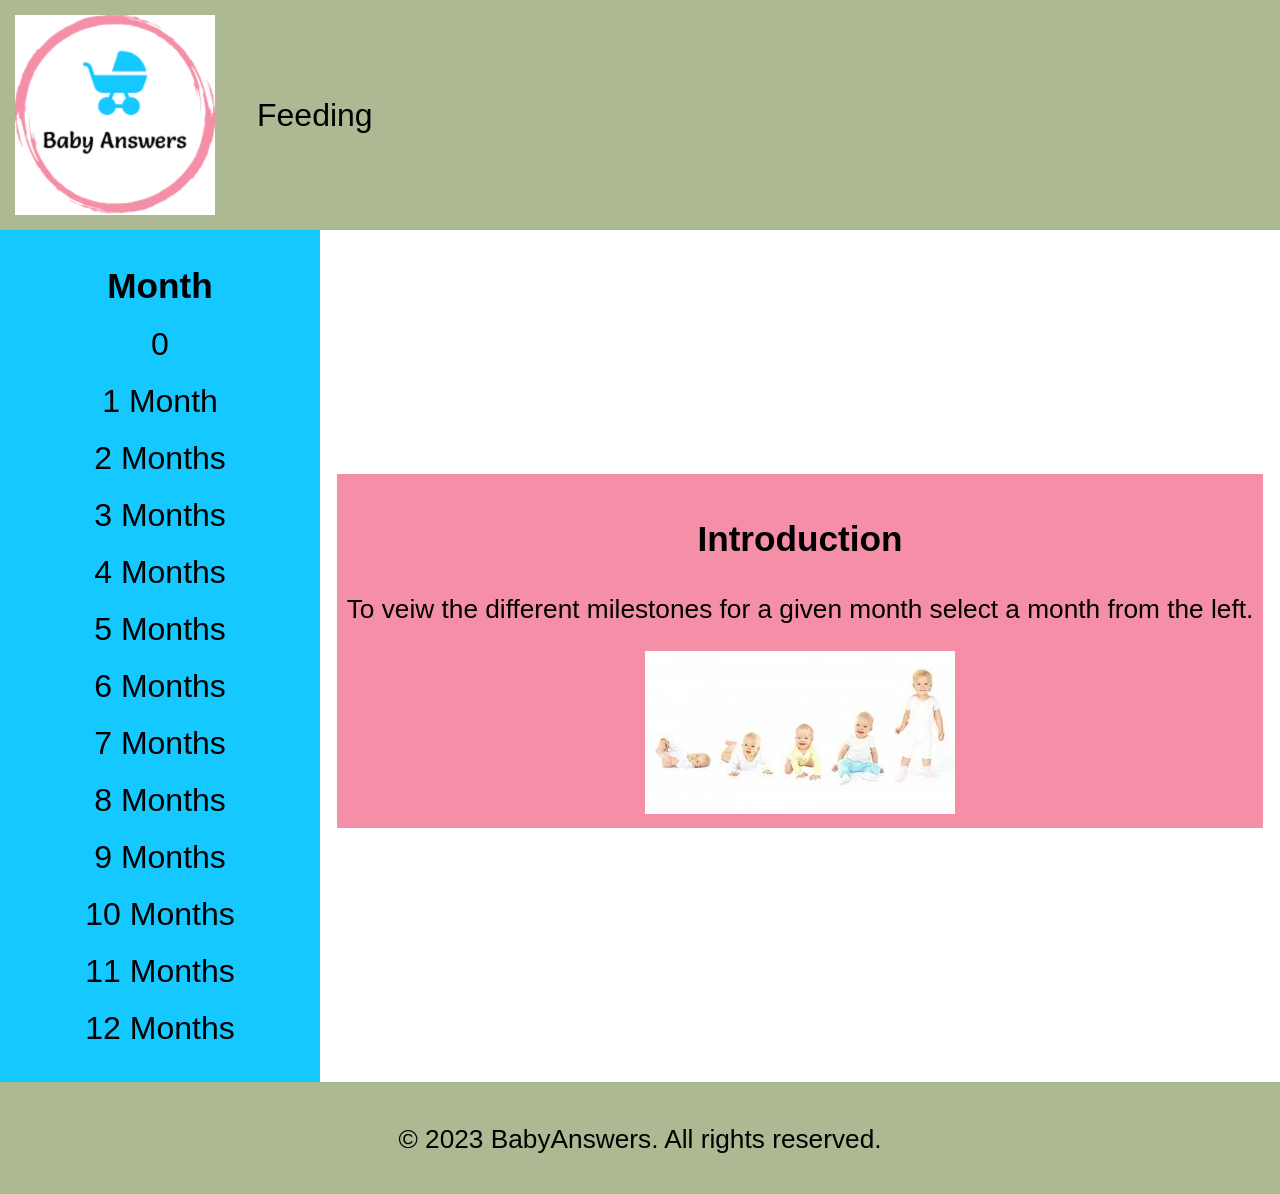
<file: baby_site/index.html>
<!DOCTYPE html>
<html lang="en">
<head>
    <meta charset="UTF-8">
    <meta name="viewport" content="width=device-width, initial-scale=1.0">
    <meta name="description" content="Baby Answers - Sleep, Feeding, and Milestones">
    <title>BabyAnswers</title>
    <link rel="stylesheet" href="styles/babyAnswers.css">
    <script src="index.js" type="module" defer></script>
</head>
<body>
    <header>
        <nav>
            <ul>
                <li><a class = "logo" href="index.html"><img src="styles/light_logo.png" srcset="styles/light_logo.png 200w" sizes="200px" alt="logo"></a></li>
                <!-- <li><a class = "hover" href="sleep.html">Sleep</a></li> -->
                <li><a class = "hover" href="Feeding.html">Feeding</a></li>
            </ul>
        </nav>
    </header>
    <main>
        <menu>
            <ul>
                <li class="menuTop"><a href="#" id="month0">Month</a></li>
                <li><a href="#" id="month1">0</a></li>
                <li><a href="#" id="month2">1 Month</a></li>
                <li><a href="#" id="month3">2 Months</a></li>
                <li><a href="#" id="month4">3 Months</a></li>
                <li><a href="#" id="month5">4 Months</a></li>
                <li><a href="#" id="month6">5 Months</a></li>
                <li><a href="#" id="month7">6 Months</a></li>
                <li><a href="#" id="month8">7 Months</a></li>
                <li><a href="#" id="month9">8 Months</a></li>
                <li><a href="#" id="month10">9 Months</a></li>
                <li><a href="#" id="month11">10 Months</a></li>
                <li><a href="#" id="month12">11 Months</a></li>
                <li><a href="#" id="month13">12 Months</a></li>
            </ul>
        </menu>
        <div class="milestone_container" id="milestoneContainer">

        </div>

    </main>
    <footer>
        <p>&copy; 2023 BabyAnswers. All rights reserved.</p>
    </footer>
    
</body>
</html>
</file>
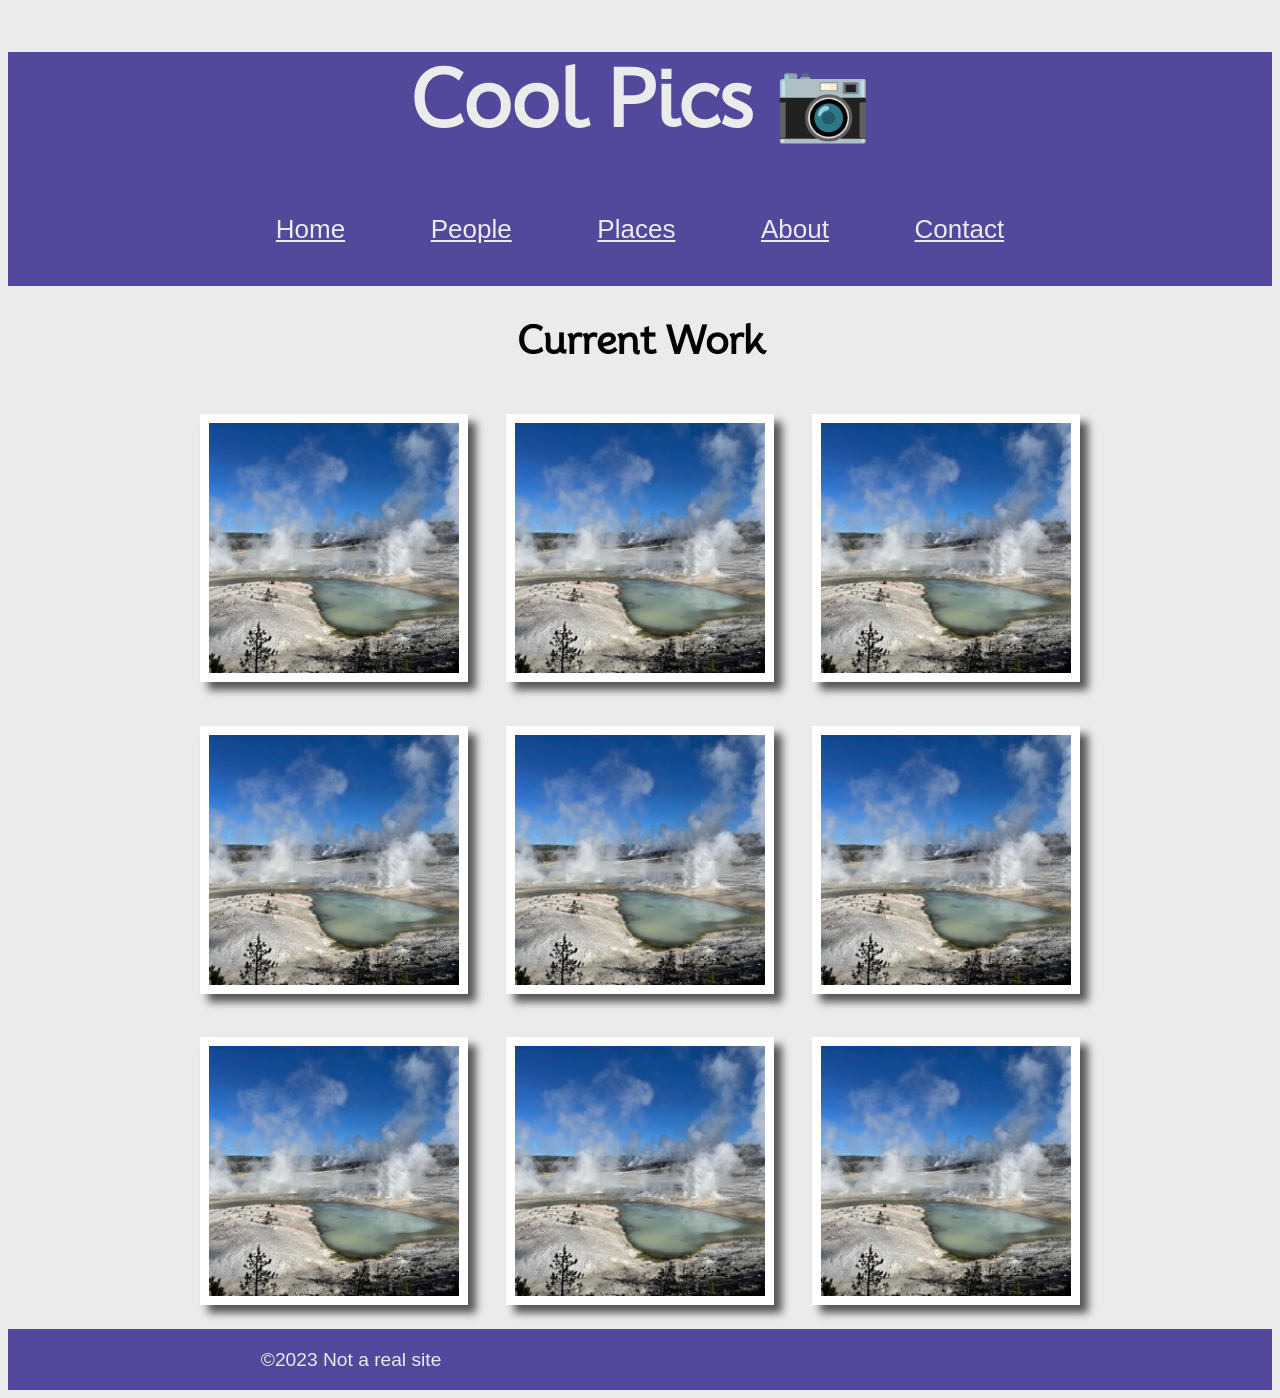
<file: coolpics/index.html>
<!DOCTYPE html>
<html lang="en">
<head>
    <meta charset="UTF-8">
    <meta name="viewport" content="width=device-width, initial-scale=1.0">
    <title>coolpics</title>
    <meta name="description" content="coolpics gallary - dynamic page practice">
    <meta name="author" content="Liz Canepari">
    <link rel="stylesheet" href="coolpics.css">
</head>
<body>
    <header>
        <h1>Cool Pics 📷</h1>
        <nav> 
            <button class="menu-button">Menu</button>
            <ul>
                <li><a href="">Home</a></li>
                <li><a href="">People</a></li>
                <li><a href="">Places</a></li>
                <li><a href="">About</a></li>
                <li><a href="">Contact</a></li>
            </ul>
        </nav>
    </header>
    <main>
        <h2>Current Work</h2>
        <section class="grid-container">
            <section class="gallery">
                <figure>
                    <img src="norris-sm.jpeg" alt="picture">
                </figure>
                <figure>
                    <img src="norris-sm.jpeg" alt="picture">
                </figure>
                <figure>
                    <img src="norris-sm.jpeg" alt="picture">
                </figure>
                <figure>
                    <img src="norris-sm.jpeg" alt="picture">
                </figure>
                <figure>
                    <img src="norris-sm.jpeg" alt="picture">
                </figure>
                <figure>
                    <img src="norris-sm.jpeg" alt="picture">
                </figure>
                <figure>
                    <img src="norris-sm.jpeg" alt="picture">
                </figure>
                <figure>
                    <img src="norris-sm.jpeg" alt="picture">
                </figure>
                <figure>
                    <img src="norris-sm.jpeg" alt="picture">
                </figure>
            </section>
        </section>
    </main>
    <footer>
        <span>©2023 Not a real site</span>
    </footer>
    <script src="coolpics.js"></script>
</body>
</html>
</file>
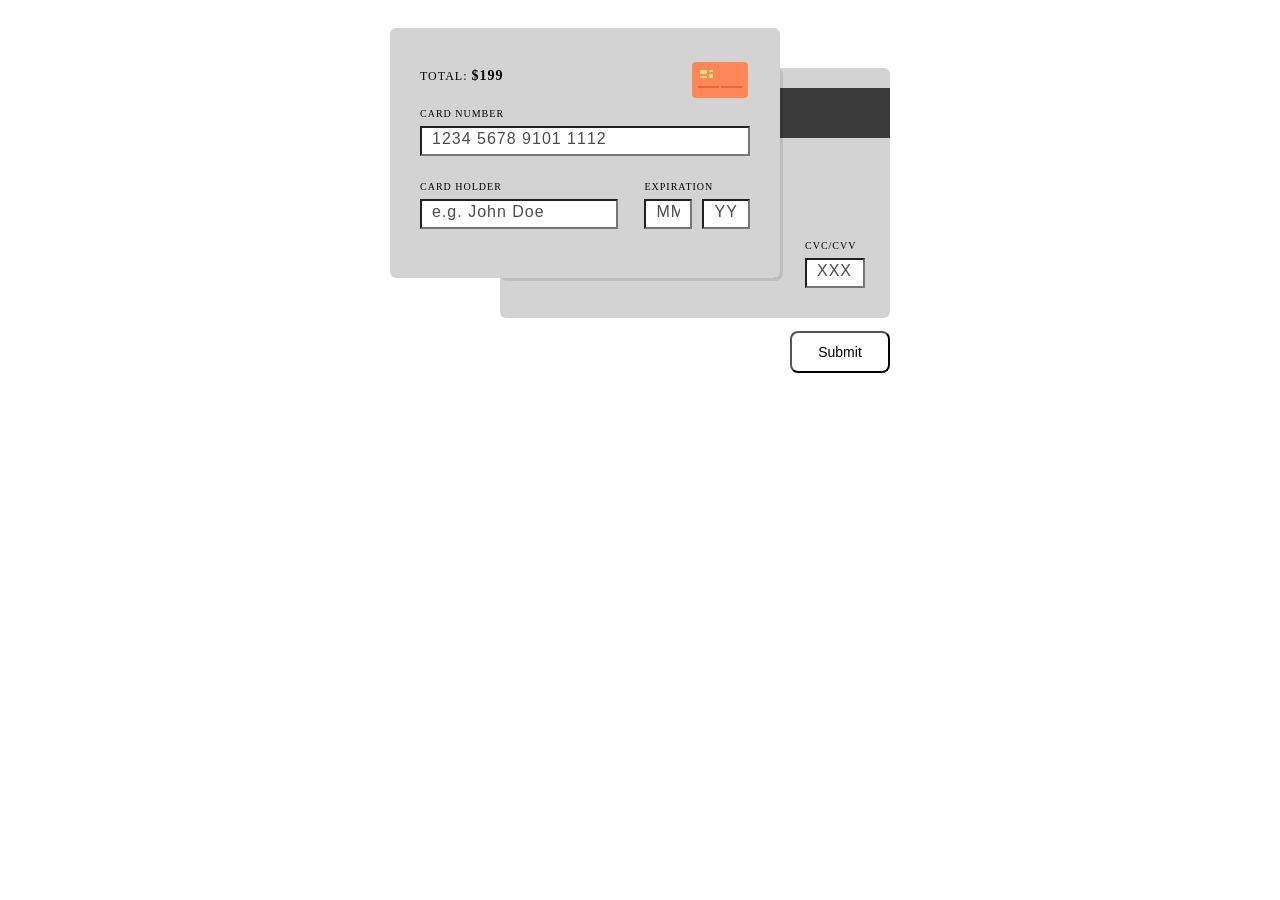
<file: creditcard/index.html>
<!DOCTYPE html>
<html lang="en">
  <head>
    <meta charset="UTF-8" />
    <meta name="viewport" content="width=device-width, initial-scale=1.0" />
    <title>Credit Card</title>
    <link rel="stylesheet" href="creditcard.css" />
    <link rel="shortcut icon" href="favicon.png" type="image/x-icon" />
  </head>

  <body>
    <div id="form-container">
      <div id="card-front">
        <img
          class="card-image"
          src="[data-uri]"
          height="55px"
        />
        <div id="shadow"></div>
        <div id="image-container">
          <span id="amount">Total: <strong>$199</strong></span>
          <span id="card-image"> </span>
        </div>

        <label for="card-number">
          Card Number
        </label>
        <input
          type="text"
          id="card-number"
          placeholder="1234 5678 9101 1112"
          length="16"
        />
        <div id="cardholder-container">
          <label for="card-holder">Card Holder </label>
          <input type="text" id="card-holder" placeholder="e.g. John Doe" />
        </div>
        <div id="exp-container">
          <label for="card-exp">
            Expiration
          </label>
          <input id="card-month" type="text" placeholder="MM" length="2" />
          <input id="card-year" type="text" placeholder="YY" length="2" />
        </div>
        <div id="cvc-container">
          <label for="card-cvc"> CVC/CVV</label>
          <input
            id="card-cvc"
            placeholder="XXX"
            type="text"
            min-length="3"
            max-length="4"
          />
        </div>
      </div>
      <div id="card-back">
        <div id="card-stripe"></div>
      </div>
      <button type="button" id="card-btn">Submit</button>
    </div>
  </body>
</html>
</file>
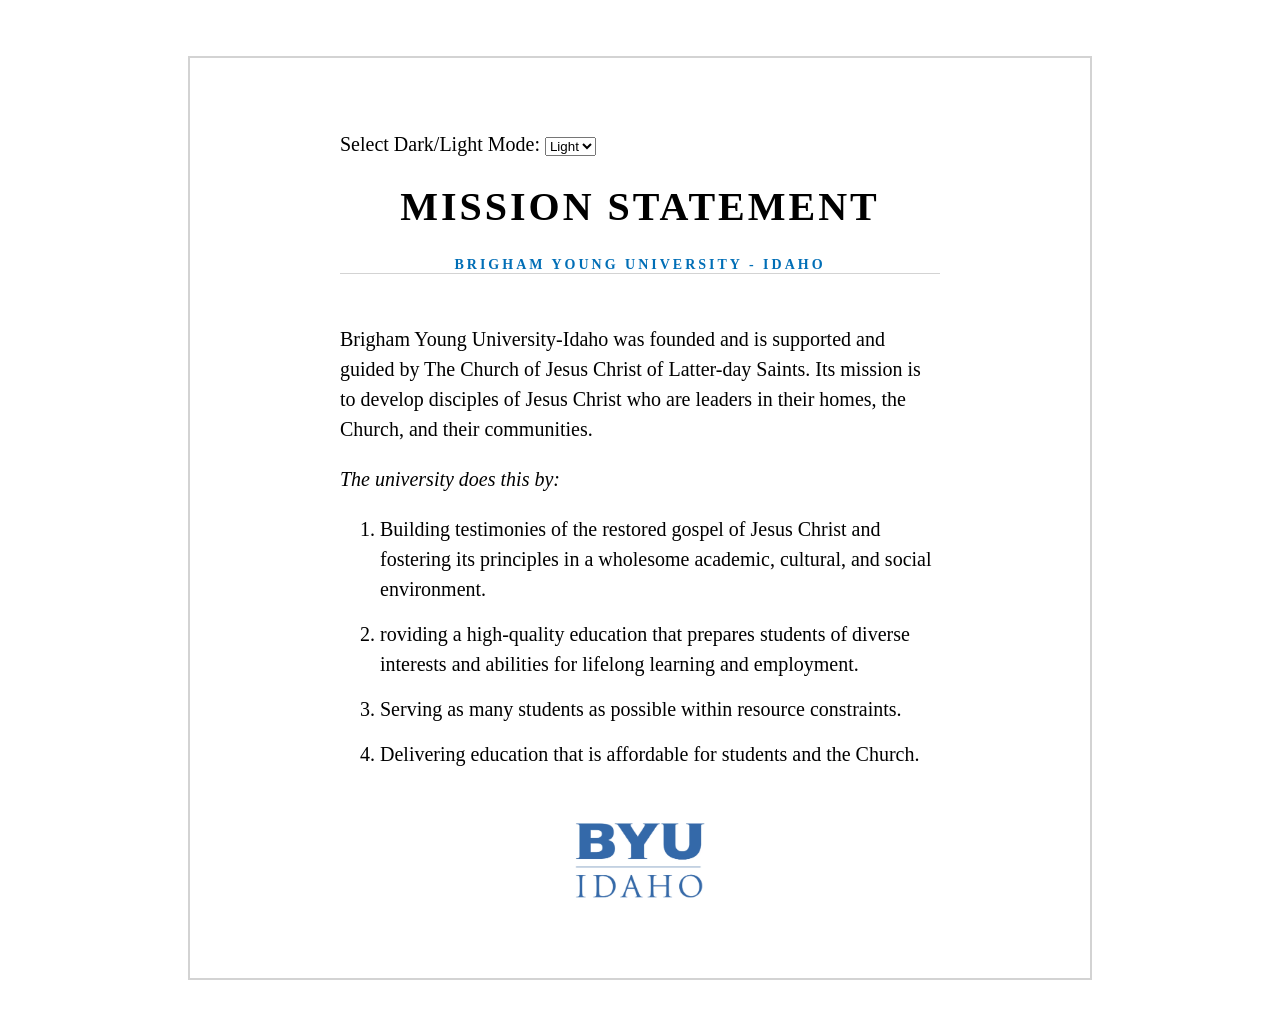
<file: mission/index.html>
<!DOCTYPE html>
<html lang="en">
  <head>
    <meta charset="UTF-8" />
    <meta name="viewport" content="width=device-width, initial-scale=1.0" />
    <title>Mission</title>
    <meta
      name="description"
      content="The Brigham Young University - Idaho Mission Statement"
    />
    <meta name="author" content="Liz Canepari" />
    <link rel="stylesheet" href="styles/style.css" />
  </head>
  <body>
    <div class="content">
      <label for="mode-select">Select Dark/Light Mode:</label>
    <select name="dark-light" id="mode-select">
      <option value="Light">Light</option>
      <option value="Dark">Dark</option>
    </select>
      <header class="title">
        <h1>MISSION STATEMENT</h1>
        <h2 class="subtitle">Brigham Young University - Idaho</h2>
      </header>

      <main>
        <p>
          Brigham Young University-Idaho was founded and is supported and guided
          by The Church of Jesus Christ of Latter-day Saints. Its mission is to
          develop disciples of Jesus Christ who are leaders in their homes, the
          Church, and their communities.
        </p>
        <p><em>The university does this by:</em></p>
        <ol class="list">
          <li>
            Building testimonies of the restored gospel of Jesus Christ and
            fostering its principles in a wholesome academic, cultural, and
            social environment.
          </li>
          <li>
            roviding a high-quality education that prepares students of diverse
            interests and abilities for lifelong learning and employment.
          </li>
          <li>
            Serving as many students as possible within resource constraints.
          </li>
          <li>
            Delivering education that is affordable for students and the Church.
          </li>
        </ol>
      </main>
      <footer>
        <img src="byui-logo_blue.webp" alt="BYU-I Logo" class="logo" />
      </footer>
    </div>
    <script src="mission.js"></script>
  </body>
</html>
</file>
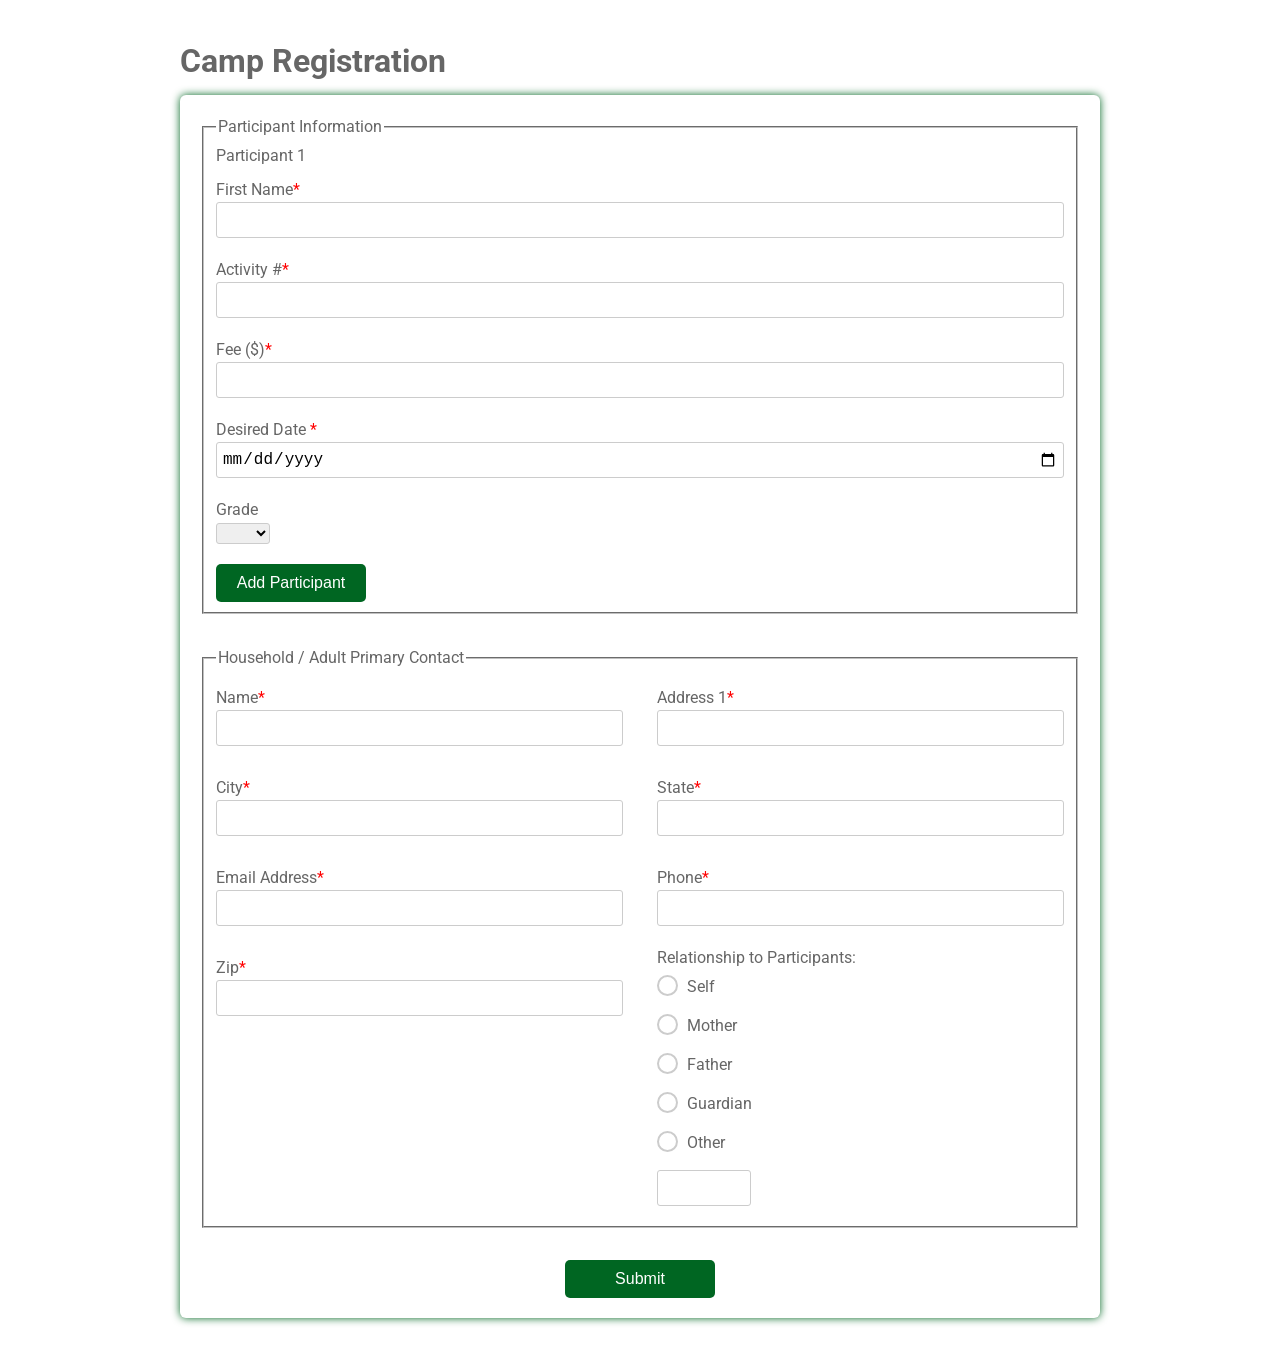
<file: register/index.html>
<!DOCTYPE html>
<html>
  <!-- Example based off of https://www.w3docs.com/learn-html/html-form-templates.html -->
  <head>
    <title>Camp Registration</title>
    <link
      href="https://fonts.googleapis.com/css?family=Roboto:300,400,500,700"
      rel="stylesheet"
    />
    <link rel="stylesheet" href="register.css" />

  </head>
  <body>
    <div class="testbox">
      <h1>Camp Registration</h1>
      <form>
        <fieldset class="participants">
          <legend>Participant Information</legend>
          <section class="participant1">
            <p>Participant 1</p>
            <div class="item">
              <label for="fname"> First Name<span>*</span></label>
              <input id="fname" type="text" name="fname" value="" required />
            </div>
            <div class="item activities">
              <label for="activity">Activity #<span>*</span></label>
              <input id="activity" type="text" name="activity" />
            </div>
            <div class="item">
              <label for="fee">Fee ($)<span>*</span></label>
              <input id="fee" type="number" name="fee" />
            </div>
            <div class="item">
              <label for="date">Desired Date <span>*</span></label>
              <input id="date" type="date" name="date" />
            </div>
            <div class="item">
              <p>Grade</p>
              <select>
                <option selected value="" disabled selected></option>
                <option value="1">1st</option>
                <option value="2">2nd</option>
                <option value="3">3rd</option>
                <option value="4">4th</option>
                <option value="5">5th</option>
                <option value="6">6th</option>
                <option value="7">7th</option>
                <option value="8">8th</option>
                <option value="9">9th</option>
                <option value="10">10th</option>
                <option value="11">11th</option>
                <option value="12">12th</option>
              </select>
            </div>
          </section>
          <button type="button" id="add">Add Participant</button>
        </fieldset>

        <fieldset>
          <legend>Household / Adult Primary Contact</legend>
          <div class="columns">
            <div class="item">
              <label for="adult_name">Name<span>*</span></label>
              <input id="adult_name" type="text" name="adult_name" />
            </div>

            <div class="item">
              <label for="address1">Address 1<span>*</span></label>
              <input id="address1" type="text" name="address1" />
            </div>

            <div class="item">
              <label for="city">City<span>*</span></label>
              <input id="city" type="text" name="city" />
            </div>
            <div class="item">
              <label for="state">State<span>*</span></label>
              <input id="state" type="text" name="state" />
            </div>
            <div class="item">
              <label for="eaddress">Email Address<span>*</span></label>
              <input id="eaddress" type="text" name="eaddress" />
            </div>
            <div class="item">
              <label for="phone">Phone<span>*</span></label>
              <input id="phone" type="tel" name="phone" />
            </div>
            <div class="item">
              <label for="zip">Zip<span>*</span></label>
              <input id="zip" type="text" name="zip" />
            </div>

            <div class="question">
              <label>Relationship to Participants:</label>
              <div class="question-answer">
                <div>
                  <input
                    type="radio"
                    value="self"
                    id="radio_3"
                    name="relationship"
                  />
                  <label for="radio_3" class="radio"><span>Self</span></label>
                </div>
                <div>
                  <input
                    type="radio"
                    value="mother"
                    id="radio_4"
                    name="relationship"
                  />
                  <label for="radio_4" class="radio"><span>Mother</span></label>
                </div>
                <div>
                  <input
                    type="radio"
                    value="father"
                    id="radio_5"
                    name="relationship"
                  />
                  <label for="radio_5" class="radio"><span>Father</span></label>
                </div>
                <div>
                  <input
                    type="radio"
                    value="guardian"
                    id="radio_6"
                    name="relationship"
                  />
                  <label for="radio_6" class="radio"
                    ><span>Guardian</span></label
                  >
                </div>
                <div>
                  <input
                    type="radio"
                    value="other"
                    id="radio_7"
                    name="relationship"
                  />
                  <label for="radio_7" class="radio"><span>Other</span></label>
                  <input type="text" />
                </div>
              </div>
            </div>
          </div>
        </fieldset>
        <div class="btn-block">
          <button type="submit" id="submitButton">Submit</button>
        </div>
      </form>
      <section id="summary"></section>
    </div>
    <script src="register.js" type="module" ></script>
  </body>
</html>
</file>
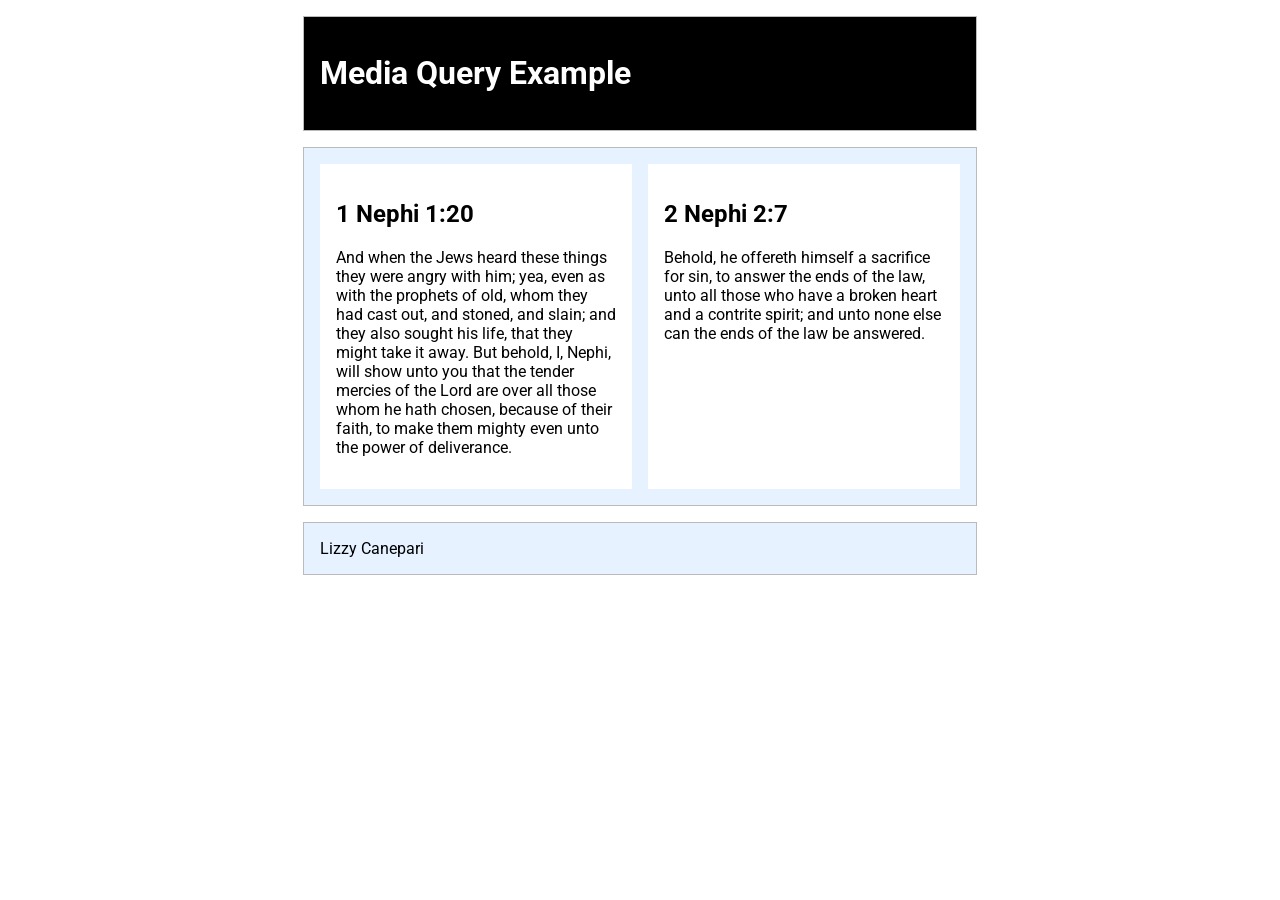
<file: media-query.html>
<!DOCTYPE html>
<html lang="en">
<head>
    <meta charset="UTF-8">
    <meta name="viewport" content="width=device-width, initial-scale=1.0">
    <title>Media Query</title>
    <link rel="stylesheet" href="styles/media-query.css">
    <link rel="stylesheet" href="https://fonts.googleapis.com/css2?family=Roboto:wght@400;700&display=swap">
</head>
<body>
    <header>
        <h1>
            Media Query Example
        </h1>
    </header>
    <main>
        <section>
            <h2>1 Nephi 1:20</h2>
            <p>
                And when the Jews heard these things they were angry with him; 
                yea, even as with the prophets of old, whom they had cast out, 
                and stoned, and slain; and they also sought his life, that 
                they might take it away. But behold, I, Nephi, will show unto 
                you that the tender mercies of the Lord are over all those whom 
                he hath chosen, because of their faith, to make them mighty even 
                unto the power of deliverance.
            </p>
        </section>
        <section>
            <h2>2 Nephi 2:7</h2>
            <p>
                Behold, he offereth himself a sacrifice for sin, to answer the ends 
                of the law, unto all those who have a broken heart and a contrite spirit; 
                and unto none else can the ends of the law be answered.
            </p>
        </section>
    </main>
    <footer>
        Lizzy Canepari
    </footer>
</body>
</html>
</file>
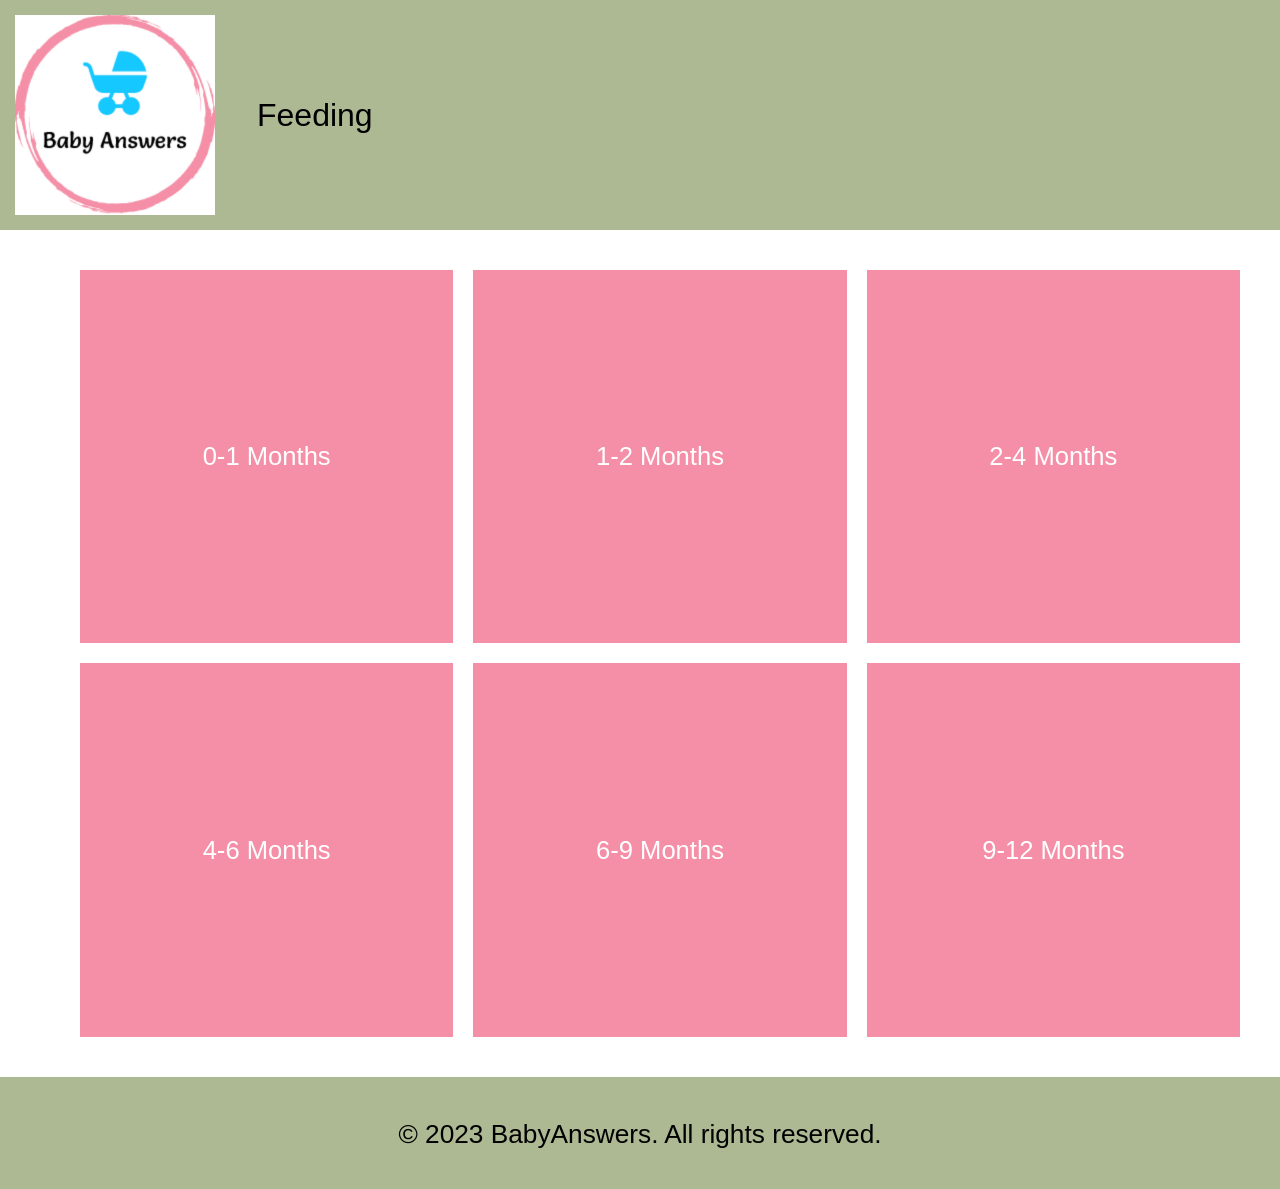
<file: baby_site/Feeding.html>
<!DOCTYPE html>
<html lang="en">
<head>
    <meta charset="UTF-8">
    <meta name="viewport" content="width=device-width, initial-scale=1.0">
    <meta name="description" content="Baby Answers - Sleep, Feeding, and Milestones">
    <title>BabyAnswers</title>
    <link rel="stylesheet" href="styles/babyAnswers.css">
    <script src="feeding.js" type="module" defer></script>
</head>
<body>
    <header>
        <nav>
            <ul>
                <li><a class = "logo" href="index.html"><img src="styles/light_logo.png" alt="logo"></a></li>
                <!-- <li><a class = "hover" href="sleep.html">Sleep</a></li> -->
                <li><a class = "hover" href="Feeding.html">Feeding</a></li>
            </ul>
        </nav>
    </header>
    <main id="feedingMain">
        <div id="feedingContainer"></div>
    </main>
    <footer>
        <p>&copy; 2023 BabyAnswers. All rights reserved.</p>
    </footer>
    
</body>
</html>
</file>
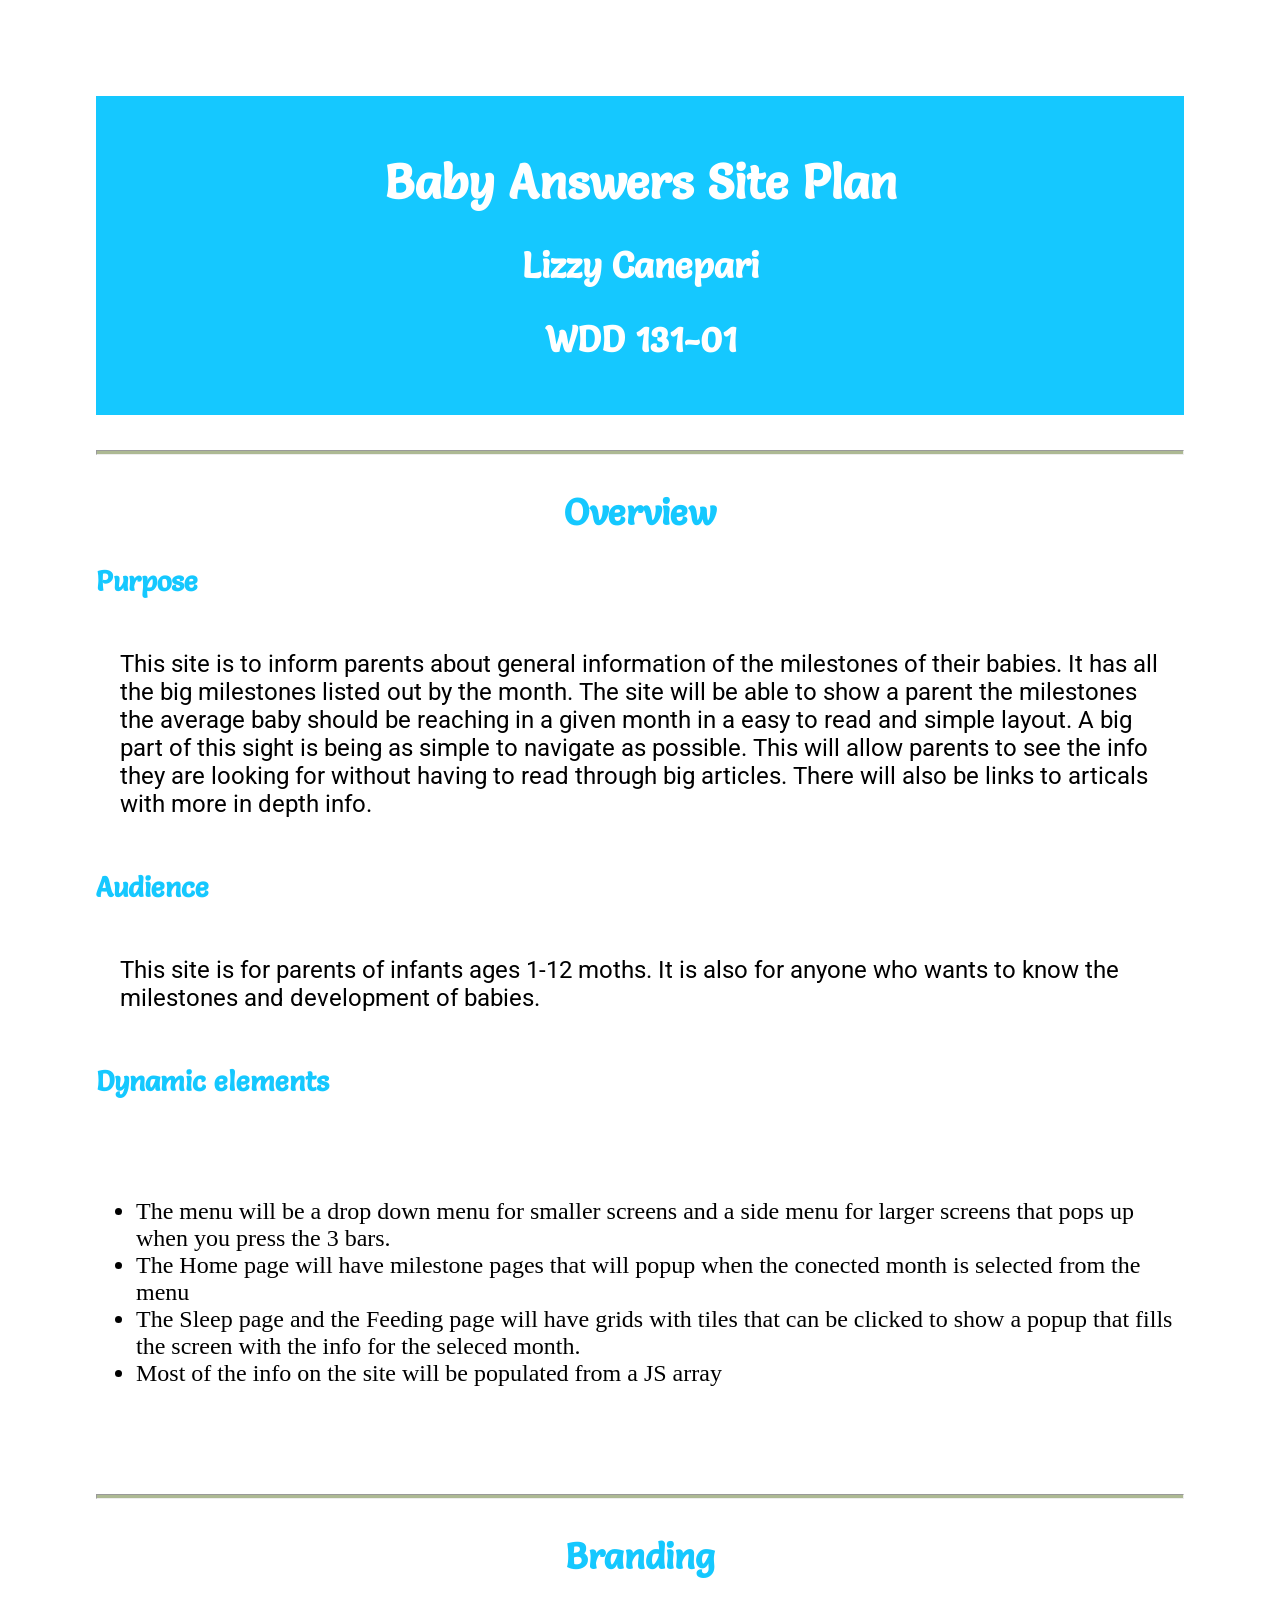
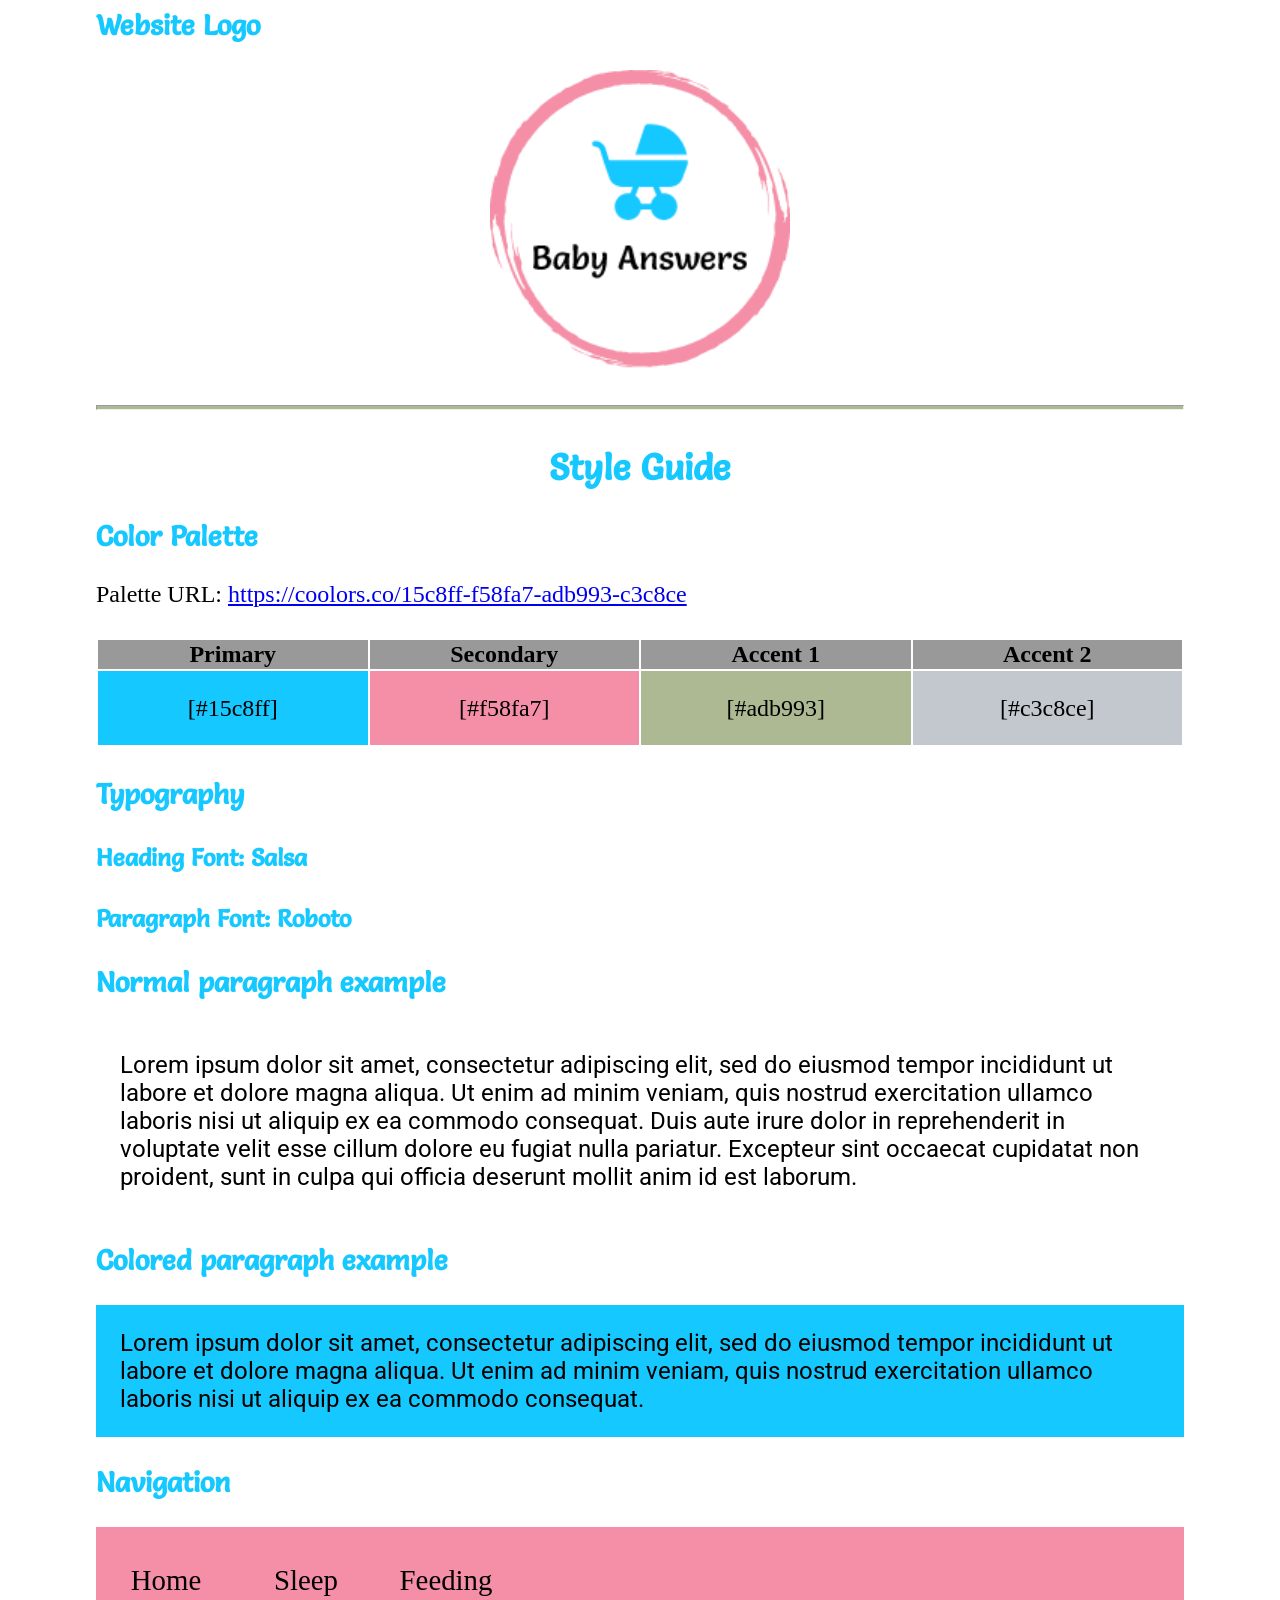
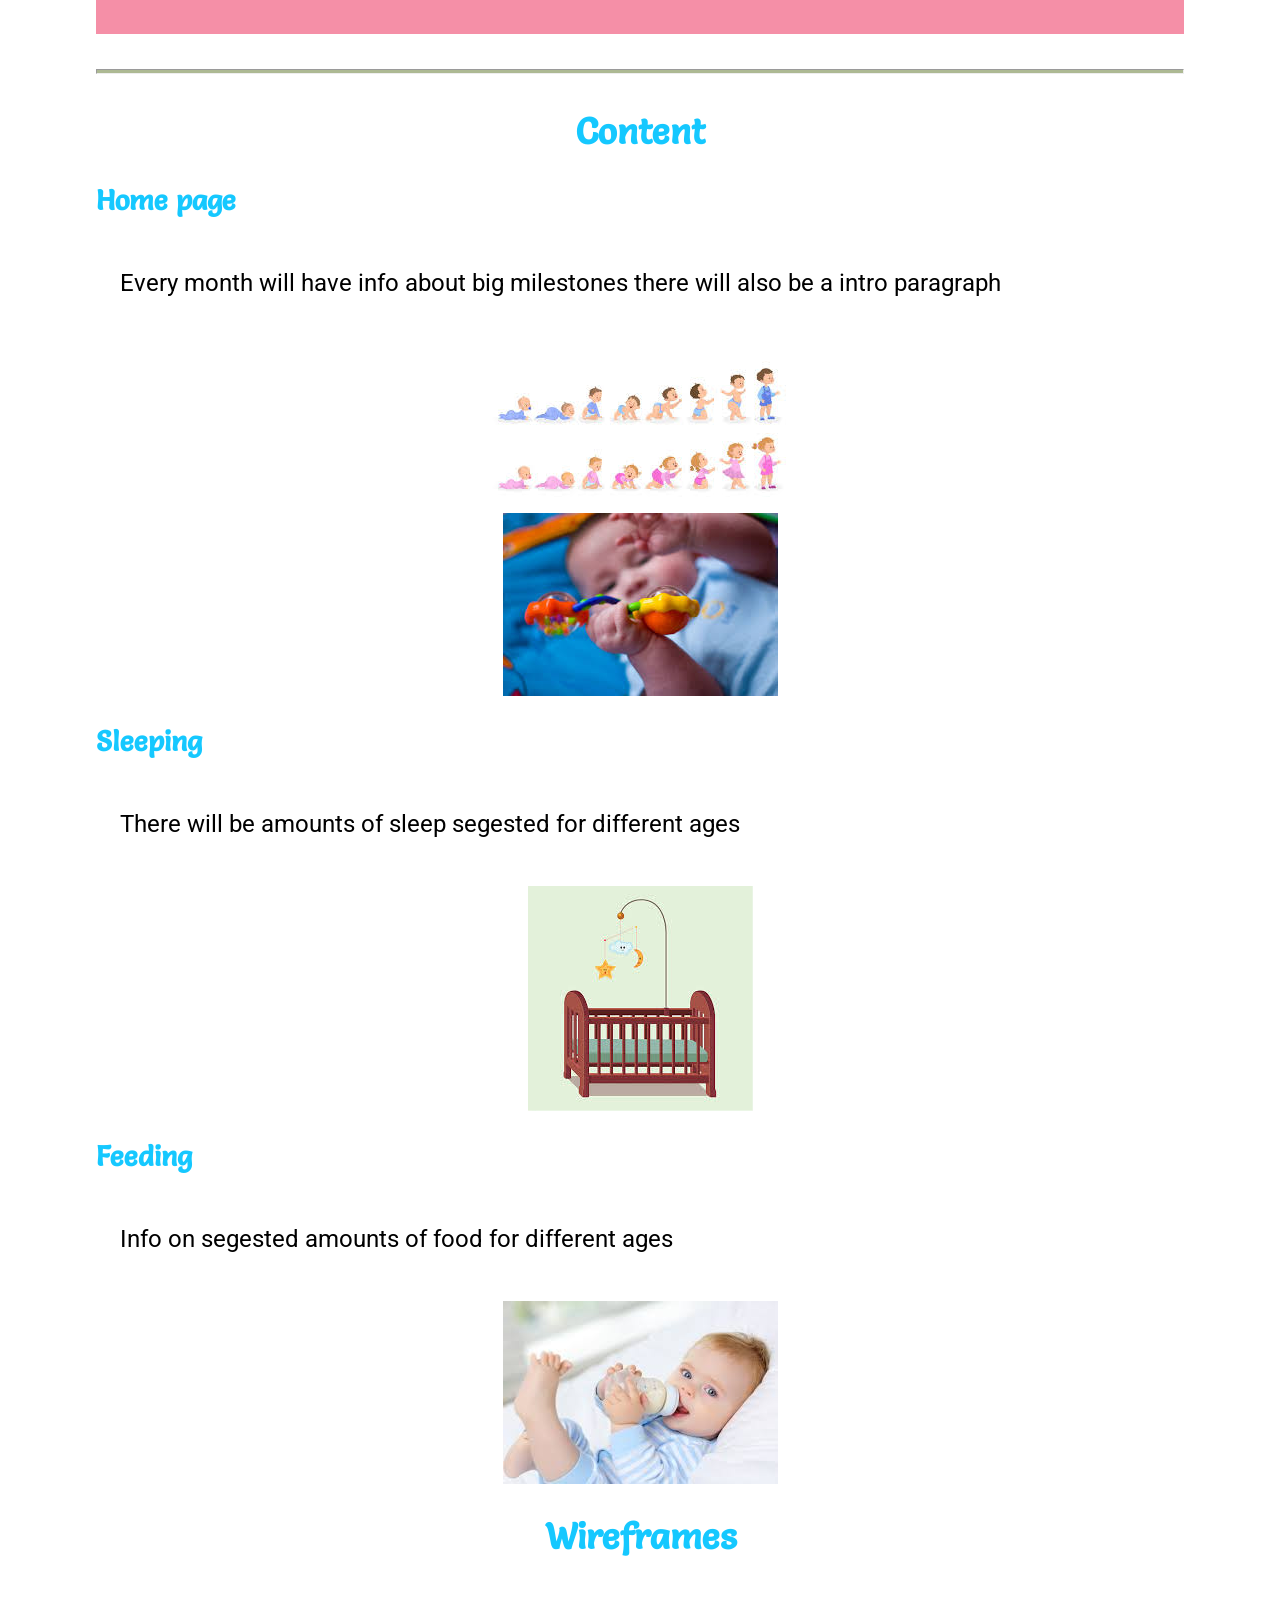
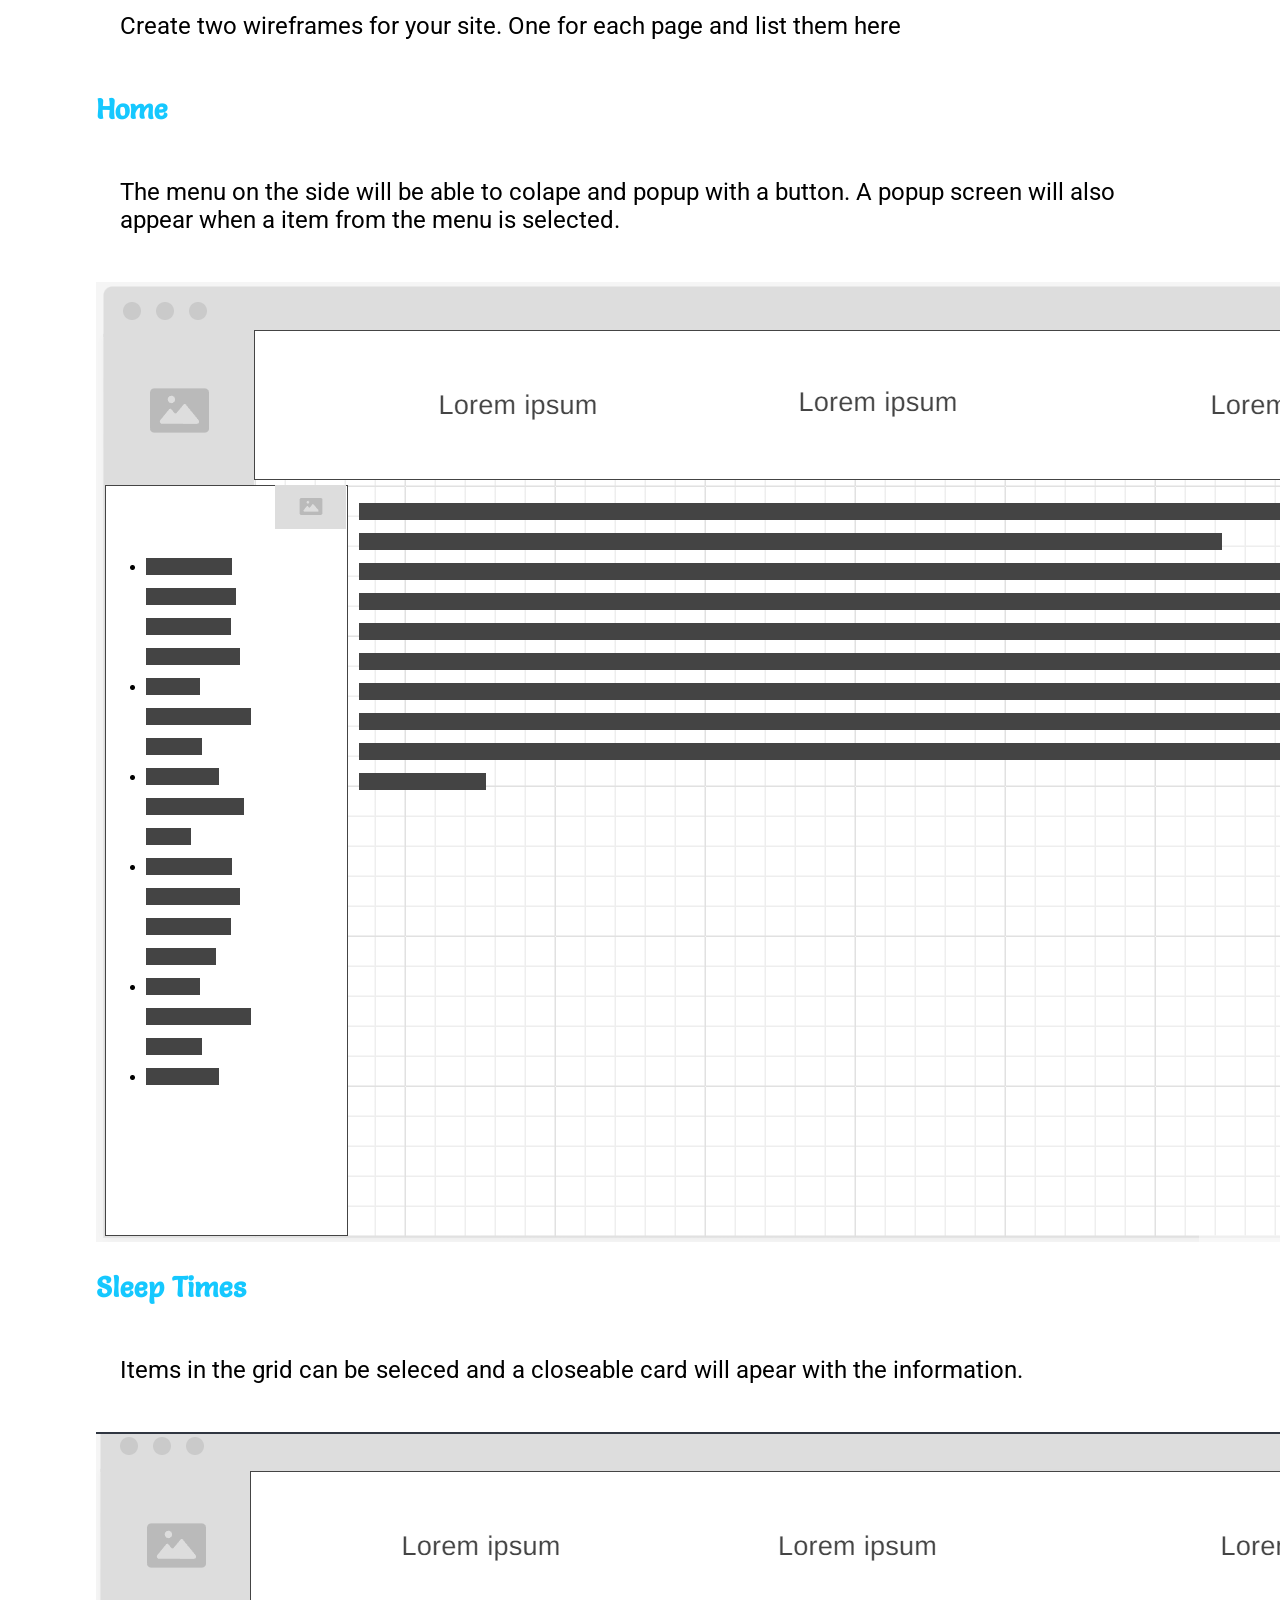
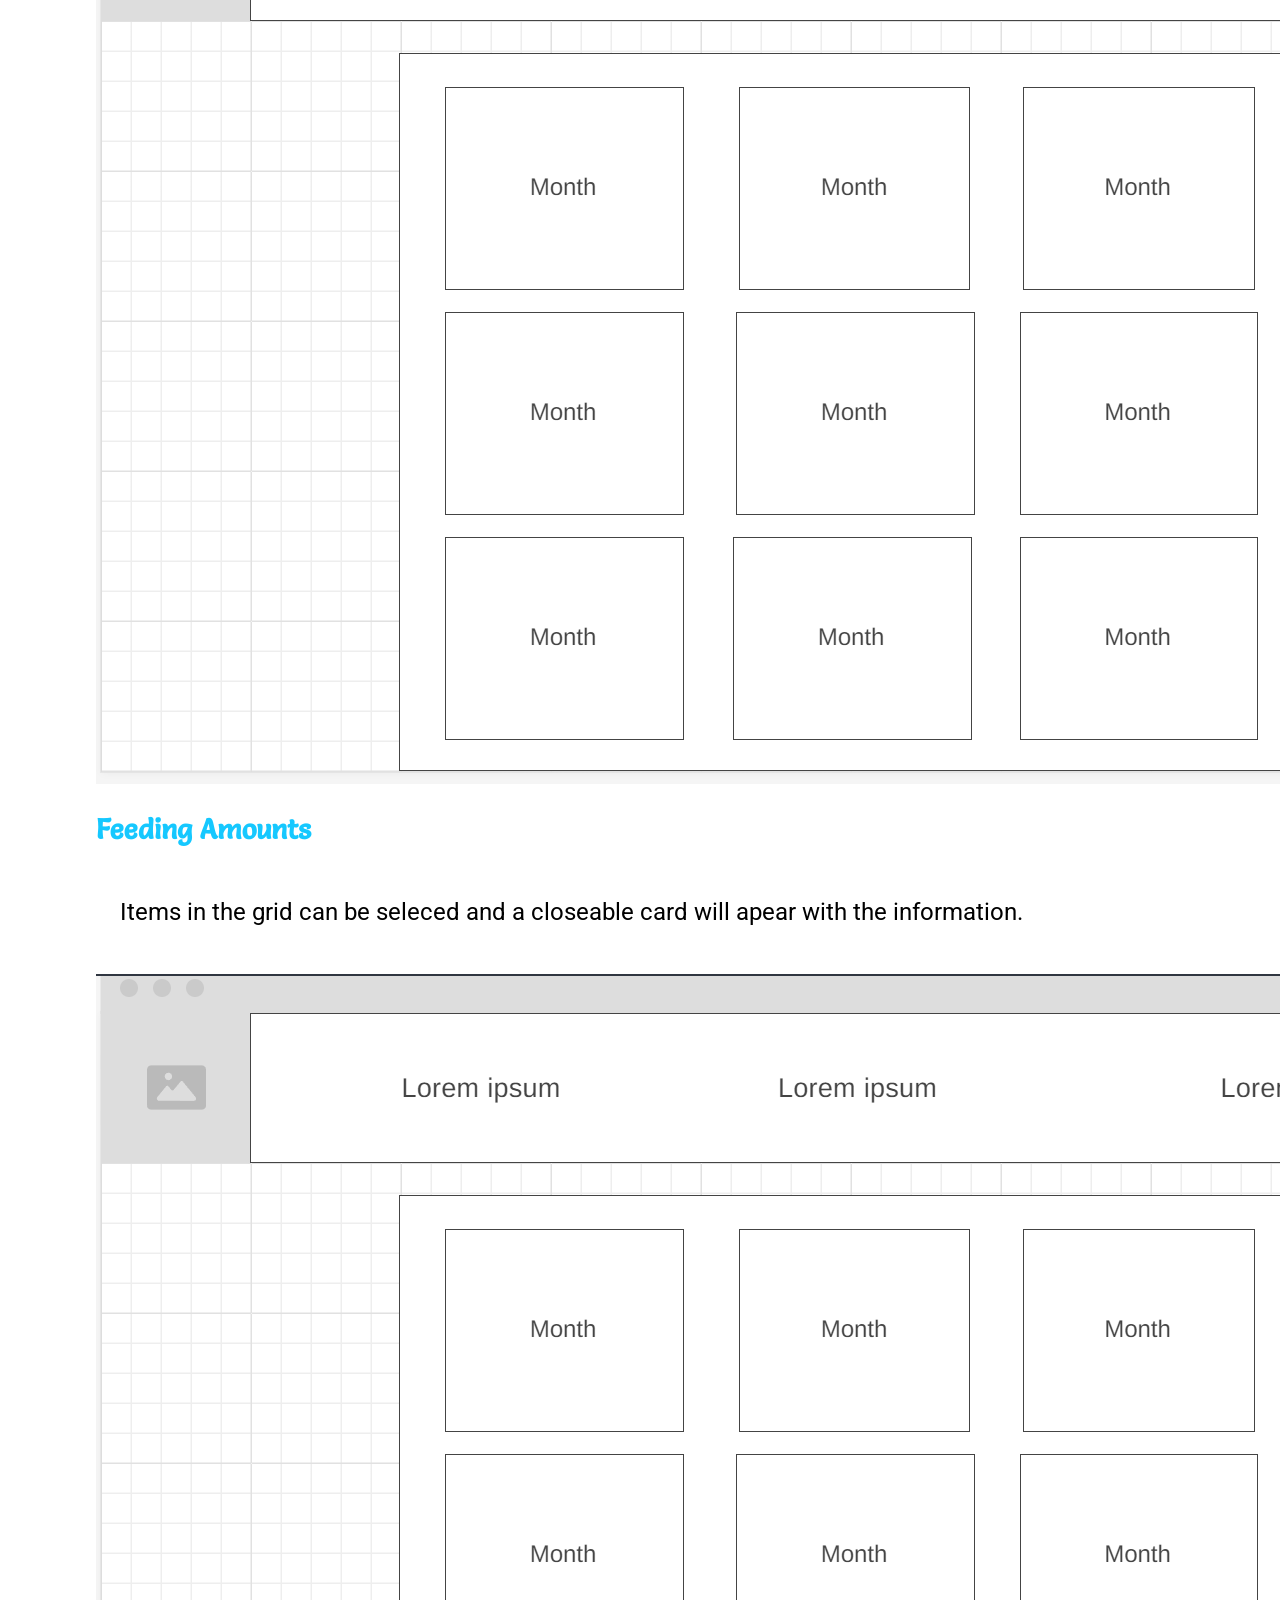
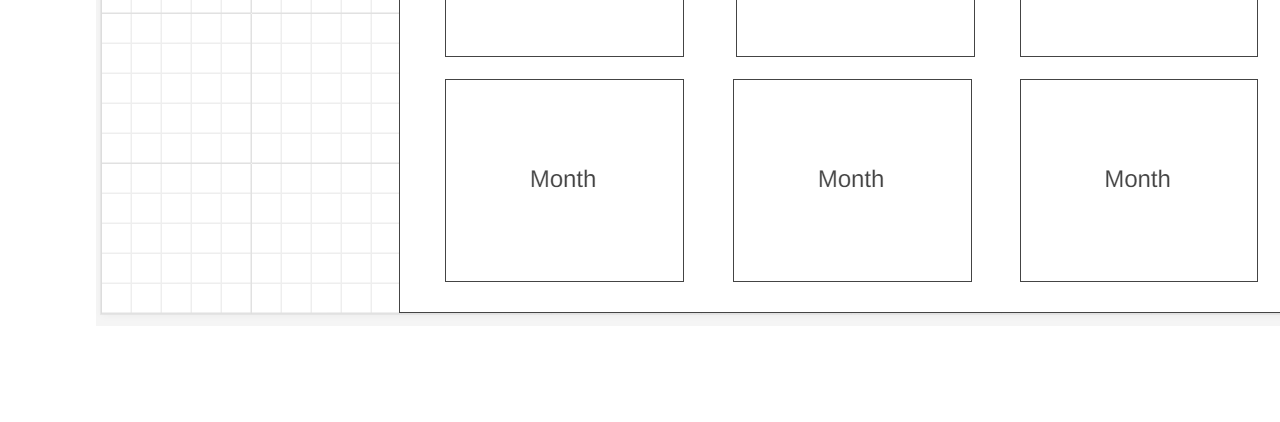
<file: baby_site/site-plan.html>
<!DOCTYPE html>
<html lang="en-us">
	<head>
		<meta charset="utf-8" />
		<title>Site Plan</title>
		<link type="text/css" rel="stylesheet" href="styles/site-plan.css" />
        <style>
            @import url('https://fonts.googleapis.com/css2?family=Salsa&display=swap');
        </style>
        <style>
            @import url('https://fonts.googleapis.com/css2?family=Roboto:ital,wght@0,100;0,300;0,400;0,500;0,700;0,900;1,100;1,300;1,400;1,500;1,700;1,900&family=Salsa&display=swap');
        </style>
	</head>

	<body>
		<header>
			<h1>Baby Answers Site Plan</h1>
			<h2>Lizzy Canepari</h2>
			<h2>WDD 131-01</h2>
			<!-- In the header above, add the name or your site, your name and class number. For example if you are in section 3 you would put WDD 131.03 -->
		</header>
		<main>
			<!-- ------------------------Steps 2-3------------------------------ -->
			<hr />
			<h2>Overview</h2>
			<h3>Purpose</h3>
			<p>This site is to inform parents about general information of the milestones of their babies. It has all the big milestones
                 listed out by the month. The site will be able to show a parent the milestones the average baby should be reaching in a
                 given month in a easy to read and simple layout. A big part of this sight is being as simple to navigate as possible.
                 This will allow parents to see the info they are looking for without having to read through big articles. There will
                 also be links to articals with more in depth info.</p>
			<!-- change this -->

			<h3>Audience</h3>
			<p>This site is for parents of infants ages 1-12 moths. It is also for anyone who wants to know the milestones and development of babies.</p>
			<!-- change this -->

			<h3>Dynamic elements</h3>
			<p> 
                <ul>
                    <li>The menu will be a drop down menu for smaller screens and a side menu for larger screens that pops up when you press the 3 bars.</li>
                    <li>The Home page will have milestone pages that will popup when the conected month is selected from the menu</li>
                    <li>The Sleep page and the Feeding page will have grids with tiles that can be clicked to show a popup that fills the screen with the info for the seleced month.</li>
                    <li>Most of the info on the site will be populated from a JS array</li>
                </ul>
            </p>
			<!-- change this -->

			<hr />
			<h2>Branding</h2>
			<h3>Website Logo</h3>
			<!-- Replace this with some sort of logo for your site.  A logo can be as simple as the name of your site in a nice font :) -->
			<img src="styles/light_logo.png" alt="Logo image" />
			<hr />
			<h2>Style Guide</h2>

			<!-- ------------------------Steps 4-8------------------------------ -->

			<h3>Color Palette</h3>
			<!--  The colors you choose for a website are one of the most important decisions you will make. Follow the instructions on the activity in iLearn then return and replace the color codes below with the hex color codes (the 6 digit numbers that show at the bottom of each color) for the colors you have chosen below.  You should have at least 2 colors but do not have to fill in all 4 if you do not need them.  -->

			<!-- Copy and paste the URL to your finished palette below Make sure to paste it into both spots -->
			Palette URL:
			<a
				href="https://coolors.co/15c8ff-f58fa7-adb993-c3c8ce"
				>https://coolors.co/15c8ff-f58fa7-adb993-c3c8ce</a
			>

			<table class="colors">
				<tbody>
					<tr>
						<th>Primary</th>
						<th>Secondary</th>
						<th>Accent 1</th>
						<th>Accent 2</th>
					</tr>
					<!-- Replace the numbers in the boxes below with your hex color codes. Then switch to the site-plan.css file and change your colors there as well. -->
					<tr>
						<td class="primary">[#15c8ff]</td>
						<td class="secondary">[#f58fa7]</td>
						<td class="accent1">[#adb993]</td>
						<td class="accent2">[#c3c8ce]</td>
					</tr>
				</tbody>
			</table>

			<!-- ------------------------Step 9------------------------------ -->

			<h3>Typography</h3>
			<!-- Choose a font for your paragraphs (body copy) and headlines. What font(s) have you chosen? Why did you choose what you did?  Make sure to review the list of web safe fonts at W3Schools.org as a starting point.  Think also about which of your colors above you might use for background and font colors. -->

			<h4>
				Heading Font: Salsa
				<!-- change this -->
			</h4>
			<h4>
				Paragraph Font: Roboto
				<!-- change this -->
			</h4>
			<h3>Normal paragraph example</h3>
			<p>
				Lorem ipsum dolor sit amet, consectetur adipiscing elit, sed do eiusmod
				tempor incididunt ut labore et dolore magna aliqua. Ut enim ad minim
				veniam, quis nostrud exercitation ullamco laboris nisi ut aliquip ex ea
				commodo consequat. Duis aute irure dolor in reprehenderit in voluptate
				velit esse cillum dolore eu fugiat nulla pariatur. Excepteur sint
				occaecat cupidatat non proident, sunt in culpa qui officia deserunt
				mollit anim id est laborum.
			</p>
			<h3>Colored paragraph example</h3>
			<p class="colored">
				Lorem ipsum dolor sit amet, consectetur adipiscing elit, sed do eiusmod
				tempor incididunt ut labore et dolore magna aliqua. Ut enim ad minim
				veniam, quis nostrud exercitation ullamco laboris nisi ut aliquip ex ea
				commodo consequat.
			</p>

			<!-- ------------------------Step 10------------------------------ -->

			<h3>Navigation</h3>
			<!-- Think about how you want your navigation bar to look. In the site-plan.css file change the colors to your colors to get the look you desire. -->
			<nav>
				<a href="#">Home</a>
				<a href="#">Sleep</a>
				<a href="#">Feeding</a>
			</nav>
			<hr />

			<h2>Content</h2>
			<h3>Home page</h3>
			<p>Every month will have info about big milestones there will also be a intro paragraph</p>
            <img src="styles/cartoon_growing_baby.jpeg" alt="growing_babys">
            <img src="styles/baby_with_rattle.jpeg" alt="rattle">
			<h3>Sleeping</h3>
			<p>There will be amounts of sleep segested for different ages</p>
            <img src="styles/Crib.jpeg" alt="crib">
            <h3>Feeding</h3>
			<p>Info on segested amounts of food for different ages</p>
            <img src="styles/with_bottle.jpeg" alt="feeding">
			<h2>Wireframes</h2>
			<p>
				Create two wireframes for your site. One for each page and list them
				here
			</p>

			<h3>Home</h3>
			<p>
				The menu on the side will be able to colape and popup with a button. A popup screen will also appear when a item from the menu is selected.
			</p>
			<img src="styles/Screenshot 2024-07-10 171348.png" alt="home page wireframe" />

			<h3>Sleep Times</h3>
			<p>
				Items in the grid can be seleced and a closeable card will apear with the information.
			</p>
			<img src="styles/Child_Page_wireframe.png" alt="page 2 wireframe" />

            <h3>Feeding Amounts</h3>
			<p>
				Items in the grid can be seleced and a closeable card will apear with the information.
			</p>
			<img src="styles/Child_Page_wireframe.png" alt="page 3 wireframe" />
		</main>
	</body>
</html>
</file>
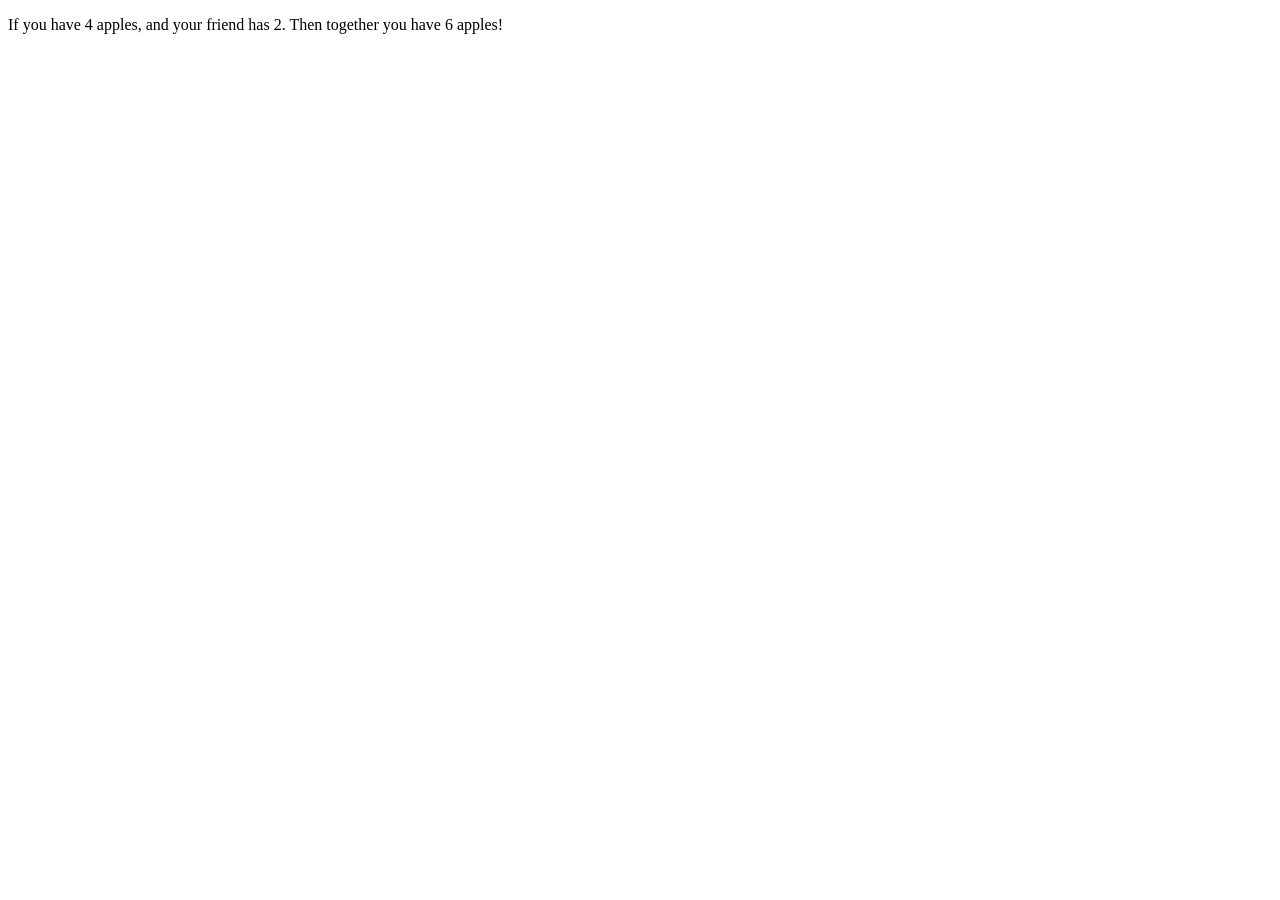
<file: JSIntro/actvity2.html>
<!-- HTML file -->
<!DOCTYPE html>
<html lang="en">
  <head>
    <meta charset="UTF-8" />
    <meta name="viewport" content="width=device-width, initial-scale=1.0" />
    <title>Running JS solution</title>
    <script src="activity2.js" defer></script>
  </head>
  <body>
    <p>
      If you have <span id="myAppleElement"></span> apples, and your friend has
      <span id="friendAppleElement"></span>. Then together you have
      <span id="totalApplesElement"></span> apples!
    </p>
  </body>
</html>
</file>
<file: baby_site/styles/babyAnswers.css>
:root {
  /* change the values below to your colors from your palette (https://coolors.co/15c8ff-f58fa7-adb993-c3c8ce) */
  --primary-color: #15c8ff;
  --secondary-color: #f58fa7;
  --accent1-color: #adb993;
  --accent2-color: #c3c8ce;

  /* change the values below to your chosen font(s) */
  --heading-font: "Salsa";
  --paragraph-font: Roboto, Helvetica, sans-serif;

  /* these colors below should be chosen from among your palette colors above */
  --headline-color-on-white: var(--primary-color); /* headlines on a white background */
  --headline-color-on-color: white; /* headlines on a colored background */
  --paragraph-color-on-white: var(--primary-color); /* paragraph text on a white background */
  --paragraph-color-on-color: black; /* paragraph text on a colored background */
  --paragraph-background-color: var(--primary-color);
  --nav-link-color: black;
  --nav-background-color: var(--accent1-color);
  --nav-hover-link-color: black;
  --nav-hover-background-color: var(--secondary-color);
}

/* Base styles */
html, body {
  height: 100%;
  margin: 0;
  padding: 0;
}

body {
  font-family: Arial, sans-serif;
  margin: 0;
  padding: 0;
  display: flex;
  flex-direction: column;
  min-height: 100vh;
}

main{
  flex: 1;
}

h1 {
  font-size: calc(1.5vw + 1rem); /* Example: Responsive font size */
}

main {
  display: grid;
  grid-template-columns: 25% 75%; /* Adjust the width of the columns as needed */
  grid-template-rows: 1fr; /* Ensure the content takes the available space */
  grid-template-areas:
    "menu milestone_container";
}

menu {
  grid-area: menu;
  background-color: var(--primary-color);
  align-self: start;
  padding: 2vw;
  margin: 0;
}

menu a{
  text-decoration: none;
}

menu li {
  text-align: center;
  padding: 10px;
}

menu .menuTop {
  font-size: calc(1.5vw + 1rem);
  font-weight: bold;
  text-align: center;
}

menu ul {
  list-style-type: none;
  margin: 0;
  padding: 0;
  font-size: calc(1.5vw + .8rem);
}

nav ul{
  align-items: center;
  display: flex;
  flex-direction: column;
  font-size: 2rem;
  line-height: 3rem;
  list-style-type: none;
  margin: 0;
  padding: 10px;
  text-align: center;
}

nav {
  display: flex;
  list-style-type: none;
  background-color: var(--nav-background-color);
  justify-content: center;
}

nav a {
  min-width: 120px;
  padding: 1em;
  padding-right: 2rem;
  text-decoration: none;

}

nav a {
  color: white;
}

nav a:link,
nav a:visited {
  color: var(--nav-link-color);
}

menu a:hover {
  background-color: var(--nav-hover-background-color);
  color: var(--nav-hover-link-color);
}

menu a:link,
menu a:visited {
  color: var(--nav-link-color);
}

nav li {
  padding: 5px;
}

p {
  font-size: calc(0.8vw + 1rem); /* Example: Responsive font size */
}

footer {
  flex-shrink: 0; /* Prevent the footer from shrinking */
  background-color: var(--accent1-color);
  padding: 1rem;
  text-align: center;
  max-height: 5rem;
}



/* classes */
.container {
  display: flex;
  flex-wrap: wrap;
}

.logo{
  width: 200px;
  height: 200px;
  display: flex;
  align-items: center;
  padding: 0;
}

.logo img{
  width: 100%;
  height: 100%;
}

.hover:hover {
  background-color: var(--nav-hover-background-color);
  color: var(--nav-hover-link-color);
}

.milestone {
  margin-bottom: 10px;
  padding: 10px;
  background-color: #f58fa7;
  text-align: center;
}

.milestone h3{
  font-size: calc(1.5vw + 1rem);
}

#milestoneContainer {
  display: flex;
  flex-wrap: wrap;
  justify-content: center;
  align-items: center;
}

.milestone img {
  height: auto;
  max-width: 100%;
}

/* Feeding page */
#feedingMain {
  display: flex;
  justify-content: center; /* Center horizontally */
  align-items: center; /* Center vertically (if needed) */
  width: 100%; /* Ensure it takes the full width */
  padding: 20px; /* Optional: add padding to create space around the grid */
}

#feedingContainer {
  display: grid;
  gap: 20px;
  padding: 20px;
  grid-template-columns: 1fr; /* Default: 1 column for small screens */
  grid-template-rows: repeat(6, auto); /* Default: 6 rows for small screens */
  width: 100%; /* Ensure it takes the full width of the main section */
  height: 100%;
  max-width: 1200px; /* Optional: set a maximum width if needed */
  box-sizing: border-box; /* Ensure padding and borders are included in the element’s total width and height */
}

.feeding-content {
  display: none; /* Hide content initially */
  padding: 10px;
  background-color: #f9f9f9;
}

.feeding-heading{
  cursor: pointer;
  padding: 10px;
  border: 1px solid #ccc;
  border-radius: 8px;
  background-color: #f9f9f9;
  text-align: center;
}

/* Card styling */
.feeding-card {
  perspective: 1000px; /* Give the card some depth */
  width: 100%; /* Make card width responsive */
  padding-top: 100%;
  height: auto; /* Height will adjust based on content */
  overflow: hidden;
}

.feeding-card-inner {
  position: absolute;
  top: 0;
  left: 0;
  width: 100%;
  height: 100%;
  transition: transform 0.6s;
  transform-style: preserve-3d;
  cursor: pointer;
}

.feeding-card-front,
.feeding-card-back {
  position: absolute;
  width: 100%;
  height: 100%;
  backface-visibility: hidden;
  display: flex;
  justify-content: center;
  align-items: center;
  padding: 20px;
  box-sizing: border-box;
  flex-direction: column;
}

.feeding-card-front {
  background-color: #f58fa7;
  color: white;
  text-align: center;
  font-size: calc(0.8rem + 1vw);
}

.feeding-card-back {
  background-color: #f9f9f9;
  color: black;
  transform: rotateY(180deg);
  font-size: calc(0.5rem + 1vw);
  line-height: 1;
  max-height: 100%;
  overflow-y: scroll;
  padding: 10px;
  box-sizing: border-box;
  justify-content: flex-start;
  align-items: flex-start;
  text-align: left;
}

/* Flip effect */
.feeding-card-inner.flipped {
  transform: rotateY(180deg);
}

/* Media queries for responsive design */
@media (min-width: 600px) {

  nav ul{
    flex-direction: row;
  }

  nav{
    justify-content: left;
  }
}

@media (min-width: 992px) {

}

/* Media query for adjusting font sizes on smaller screens */
@media (max-width: 600px) {
  h1 {
    font-size: 16px; /* Example: Adjust font size for smaller screens */
  }
  p {
    font-size: 14px; /* Example: Adjust font size for smaller screens */
  }
}

@media (min-width: 601px) { /* Adjust the min-width as needed for medium screens */
  #feedingContainer {
    grid-template-columns: repeat(2, 1fr); /* 2 columns */
    grid-template-rows: repeat(3, auto); /* 3 rows */
  }
}

/* Media query for large screens */
@media (min-width: 992px) { /* Adjust the min-width as needed for large screens */
  #feedingContainer {
    grid-template-columns: repeat(3, 1fr); /* 3 columns */
    grid-template-rows: repeat(2, auto); /* 2 rows */
  }
}
</file>
<file: coolpics/coolpics.css>
/* Mooli font for headlines */
@import url("https://fonts.googleapis.com/css2?family=Mooli&display=swap");
/* Arial, Helvetica, sans-serif for text */

/* html selectors */
:root {
  --primary-color: #52489c;
  --secondary-color: #59c3c3;
  --accent-color: #ebebeb;
  --text-dark: #333;
  --text-light: #ebebeb; 
  --primary-font: Arial, Helvetica, sans-serif;
  --secondary-font: Mooli, san-serif;
}
a:link,
a:visited {
  color: var(--accent-color);
}

body {
  font-family: var(--primary-font);
  font-size: 1.2em;
  background-color: var(--text-light);
}

button {
  background: none;
  color: white;
  border: none;
  font: var(--secondary-font);
  font-size: 1.5em;
}

footer {
  background-color: var(--primary-color);
  color: var(--text-light);
  text-align: left;
  padding-left: 20%;
  padding-top: 1em;
  padding-bottom: 1em;
}

h1 {
  font-family: var(--secondary-font);
  text-align: center;
  font-size: 3em;
}

h2 {
  font-family: var(--secondary-font);
  font-size: 2em;
  text-align: center;
}

header {
  background-color: var(--primary-color);
  color: var(--text-light);
  font-size: 26px;
  text-align: center;
  padding-bottom: 1em;
}

img {
  max-width: 100%;
}

main {
  background-color: var(--text-light);
}

nav a {
  color: white;
}

nav li {
  padding: 5px;
}

nav ul {
  display: flex;
  flex-direction: column;
  list-style-type: none;
  margin: 0;
  padding: 10px;
}

/* class selectors */
.gallery {
  display: grid;
  place-items: center;
  grid-template-columns: 1fr;
  text-align: center;
}

.gallery figure {
  margin: 0;
}

.gallery figure img {
  height: 250px;
  width: 250px;
  text-align: center;
  border: white .5em solid;
  object-fit: cover;
  margin: 1em;
  box-shadow: 8px 8px 8px rgba(0, 0, 0, 0.635);
}

.grid-container {
  display: flex;
  justify-content: center;
  align-items: center;
}

.close {
  display: none;
}

.viewer {
  position: fixed;
  top: 0;
  left: 0;
  bottom: 0;
  right: 0;
  background: rgba(0, 0, 0, 0.75);
  display: grid;
  place-items: center;
  z-index: 10;
  color: white;
  grid-template-rows: auto 1fr;
  padding: 1em;
}

.viewer img {
  max-width: 100%;
  max-height: 100%;
  margin: auto;
}

.close-viewer {
  background: none;
  color: white;
  border: none;
  font-size: 1.5em;
  align-self: start;
  justify-self: end;
  cursor: pointer;
}

.viewer .hide {
  display: none;
}

/* id selectors */

/* media query */
@media screen and (min-width: 700px) {
  .gallery {
    grid-template-columns: 1fr 1fr;
  }

  .menu-button {
    display: none;
  }

  nav ul {
    flex-direction: row;
    justify-content: space-between;
    text-align: center;
    margin-left: 20%;
    margin-right: 20%;
  }
}

@media screen and (min-width: 1000px) {
  .gallery {
    grid-template-columns: 1fr 1fr 1fr;
  }
  
}
</file>
<file: creditcard/creditcard.css>
body {
  background-color: #ffffff;
  font-family: lato, 'helvetica-light';
  position: relative;
  text-transform: uppercase;
  padding: 20px 0;
}

#amount {
  font-size: 12px;
}

#amount strong {
  font-size: 14px;
}

#card-back {
  top: 40px;
  right: 0;
  z-index: -2;
}

.card-image {
  width: 60px;
  height: 60px;
  position: absolute;
  top: 20px;
  left: 300px;
}

#card-btn {
  background-color: #ffffff;
  color: #000000;
  position: absolute;
  bottom: -55px;
  right: 0;
  width: 100px;
  border-radius: 8px;
  height: 42px;
  font-size: 14px;
  text-transform: capitalize;
  font-weight: 400;
  cursor: pointer;
}

#card-cvc {
  width: 60px;
  margin-bottom: 0;
}

#card-front,
#card-back {
  position: absolute;
  background-color: lightgray;
  width: 390px;
  height: 250px;
  border-radius: 6px;
  padding: 20px 30px 0;
  box-sizing: border-box;
  font-size: 10px;
  letter-spacing: 1px;
  font-weight: 300;
  color: rgb(0, 0, 0);
}

#card-image {
  float: right;
  height: 100%;
}

#card-image i {
  font-size: 40px;
}

#card-month {
  width: 45% !important;
}

#card-number,
#card-holder {
  width: 100%;
}

#card-stripe {
  width: 100%;
  height: 50px;
  background-color: rgb(59, 59, 59);
  position: absolute;
  right: 0;
}

#card-year {
  width: 45%;
  float: right;
}

#cardholder-container {
  width: 60%;
  display: inline-block;
}

#cvc-container {
  position: absolute;
  width: 110px;
  right: -115px;
  bottom: -10px;
  padding-left: 20px;
  box-sizing: border-box;
}

#cvc-container label {
  width: 100%;
}

#cvc-container p {
  font-size: 6px;
  text-transform: uppercase;
  opacity: 0.6;
  letter-spacing: .5px;
}

#form-container {
  margin: auto;
  width: 500px;
  height: 290px;
  position: relative;
}

#exp-container {
  margin-left: 10px;
  width: 32%;
  display: inline-block;
  float: right;
}

#image-container {
  width: 100%;
  position: relative;
  height: 55px;
  margin-bottom: 5px;
  line-height: 55px;
}

#image-container img {
  position: absolute;
  right: 0;
  top: 0;
}

input {
  background-color: #ffffff;
  height: 30px;
  line-height: 30px;
  padding: 0 10px;
  margin: 0 0 25px;
  color: rgb(0, 0, 0);
  font-size: 10px;
  box-sizing: border-box;
  letter-spacing: .7px;
}

input::-webkit-input-placeholder {
  color: #000000;
  opacity: 0.7;
  letter-spacing: 1px;
  font-weight: 300;
  letter-spacing: 1px;
  font-size: 16px;
}

input:-moz-placeholder {
  color: #fff;
  opacity: 0.7;
  font-family: lato, 'helvetica-light', 'sans-serif'; 
  letter-spacing: 1px;
  font-weight: 300;
  letter-spacing: 1px;
  font-size: 10px;
}

input::-moz-placeholder {
  color: #fff;
  opacity: 0.7;
  font-family: lato, 'helvetica-light', 'sans-serif'; 
  letter-spacing: 1px;
  font-weight: 300;
  letter-spacing: 1px;
  font-size: 10px;
}

input:-ms-input-placeholder {
  color: #fff;
  opacity: 0.7;
  font-family: lato, 'helvetica-light', 'sans-serif';
  letter-spacing: 1px;
  font-weight: 300;
  letter-spacing: 1px;
  font-size: 10px;
}


label {
  display: block;
  margin: 0 auto 7px;
}

#shadow {
  position: absolute;
  right: 0;
  width: 284px;
  height: 214px;
  top: 36px;
  background-color: #000;
  z-index: -1;
  border-radius: 8px;
  -moz-box-shadow: 3px 3px 0 rgba(0, 0, 0, 0.1);
  -webkit-box-shadow: 3px 3px 0 rgba(0, 0, 0, 0.1);
  box-shadow: 3px 3px 0 rgba(0, 0, 0, 0.1);
}
</file>
<file: mission/styles/style.css>
body {
  display: flex;
  justify-content: center;
  align-items: center;
}
h1 {
  letter-spacing: 3px;
  text-align: center;
}

main {
  line-height: 1.5;
}

li {
  line-height: 1.5;
  padding-bottom: 15px;
}

footer {
  display: flex;
  justify-content: center;
  align-content: center;
}

footer img {
  width: 150px;
  margin-top: 15px;
}

.content {
  font-size: 20px;
  font-family: "Times New Roman";
  max-width: 600px;
  min-width: 600px;
  padding-left: 150px;
  padding-right: 150px;
  padding-top: 75px;
  padding-bottom: 75px;
  outline: 2px solid lightgray;
  margin: 50px;
}

.subtitle {
  color: #006eb6;
  text-transform: uppercase;
  text-align: center;
  letter-spacing: 3px;
  font-size: 14px;
  border-bottom: lightgrey 1px solid;
  margin-bottom: 50px;
}

.dark {
  background-color: #333;
  color: white;
}

.dark h2{
  color: #4F9ACF;
}
</file>
<file: register/register.css>
* {
  box-sizing: border-box;
}
body {
  font-family: Roboto, Arial, sans-serif;
  font-size: 16px;
  color: #666;
  line-height: 22px;
}

div,
form,
input,
select,
textarea,
label,
p {
  padding: 0;
  margin: 0;
  outline: none;
  font-size: 16px;
  line-height: 24px;
}

.testbox {
  padding: 20px;
  max-width: 960px;
  margin: 0 auto;
}
form {
  padding: 20px;
  border-radius: 6px;
  background: #fff;
  box-shadow: 0 0 8px #006622;
}
fieldset {
  margin-bottom: 2em;
}
input,
select,
textarea {
  margin-bottom: 10px;
  border: 1px solid #ccc;
  border-radius: 3px;
}
input {
  width: 100%;
  padding: 5px;
}
input[type="checkbox"] {
  width: auto;
  margin-right: 1em;
}
input[type="date"] {
  padding: 4px 5px;
}
textarea {
  width: 100%;
  padding: 5px;
}
.item:hover p,
.item:hover i,
.question:hover p,
.question label:hover,
input:hover::placeholder {
  color: #006622;
}
.item input:hover,
.item select:hover,
.item textarea:hover {
  border: 1px solid transparent;
  box-shadow: 0 0 3px 0 #006622;
  color: #006622;
}
.item {
  position: relative;
  margin: 10px 0;
}
.item span {
  color: red;
}


.columns {
  display: flex;
  justify-content: space-between;
  flex-direction: row;
  flex-wrap: wrap;
}
.columns div {
  width: 48%;
}

input[type="radio"] {
  display: none;
}
label.radio {
  position: relative;
  display: inline-block;
  margin: 5px 20px 15px 0;
  cursor: pointer;
}
.question span {
  margin-left: 30px;
}
.question-answer label {
  display: block;
}
label.radio:before {
  content: "";
  position: absolute;
  left: 0;
  width: 17px;
  height: 17px;
  border-radius: 50%;
  border: 2px solid #ccc;
}
input[type="radio"]:checked + label:before,
label.radio:hover:before {
  border: 2px solid #006622;
}
label.radio:after {
  content: "";
  position: absolute;
  top: 6px;
  left: 5px;
  width: 8px;
  height: 4px;
  border: 3px solid #006622;
  border-top: none;
  border-right: none;
  transform: rotate(-45deg);
  opacity: 0;
}
input[type="radio"]:checked + label:after {
  opacity: 1;
}
/* end style checkbox and radio */
.btn-block {
  margin-top: 10px;
  text-align: center;
}
button {
  width: 150px;
  padding: 10px;
  border: none;
  border-radius: 5px;
  background: #006622;
  font-size: 16px;
  color: #fff;
  cursor: pointer;
}
button:hover {
  background: #00b33c;
}
@media (max-width: 568px) {
  .columns div {
    width: 100%;
  }
}
</file>
<file: styles/media-query.css>
body{
    font-family: 'Roboto', sans-serif;
}

header, main, footer{
    max-width: 640px;
    margin: 1rem auto;
    border: 1px solid #bbb;
    padding: 1rem;
    background-color: #e6f2ff;
    color: black;
}

main{
    display: grid;
    grid-template-columns: 1fr;
    grid-gap: 1rem;
}

section{
    padding: 1rem;
    background-color: #fff;

}

@media screen and (min-width: 500px){
    header{
        background-color: black;
        color: white;
    }

    main{
        display: grid;
        grid-template-columns: 1fr 1fr;
        grid-gap: 1rem;
    }
}
</file>
<file: baby_site/styles/site-plan.css>
/* if you are using any Google fonts change the font names below to your fonts. 
Any spaces in your font name should be replaced with a +. 
Fonts are separated by a | */
@import url("https://fonts.googleapis.com/css?family=IM+Fell+French+Canon+SC|Lato");
@import url('https://fonts.googleapis.com/css2?family=Roboto:ital,wght@0,100;0,300;0,400;0,500;0,700;0,900;1,100;1,300;1,400;1,500;1,700;1,900&family=Salsa&display=swap');

:root {
  /* change the values below to your colors from your palette (https://coolors.co/15c8ff-f58fa7-adb993-c3c8ce) */
  --primary-color: #15c8ff;
  --secondary-color: #f58fa7;
  --accent1-color: #adb993;
  --accent2-color: #c3c8ce;

  /* change the values below to your chosen font(s) */
  --heading-font: "Salsa";
  --paragraph-font: Roboto, Helvetica, sans-serif;

  /* these colors below should be chosen from among your palette colors above */
  --headline-color-on-white: var(
    --primary-color
  ); /* headlines on a white background */
  --headline-color-on-color: white; /* headlines on a colored background */
  --paragraph-color-on-white: var(
    --primary-color
  ); /* paragraph text on a white background */
  --paragraph-color-on-color: black; /* paragraph text on a colored background */
  --paragraph-background-color: var(--primary-color);
  --nav-link-color: black;
  --nav-background-color: var(--secondary-color);
  --nav-hover-link-color: black;
  --nav-hover-background-color: var(--primary-color);
}

/*  Look around below...but DON'T CHANGE ANYTHING! */

.roboto-thin {
    font-family: "Roboto", sans-serif;
    font-weight: 100;
    font-style: normal;
  }
  
  .roboto-light {
    font-family: "Roboto", sans-serif;
    font-weight: 300;
    font-style: normal;
  }
  
  .roboto-regular {
    font-family: "Roboto", sans-serif;
    font-weight: 400;
    font-style: normal;
  }
  
  .roboto-medium {
    font-family: "Roboto", sans-serif;
    font-weight: 500;
    font-style: normal;
  }
  
  .roboto-bold {
    font-family: "Roboto", sans-serif;
    font-weight: 700;
    font-style: normal;
  }
  
  .roboto-black {
    font-family: "Roboto", sans-serif;
    font-weight: 900;
    font-style: normal;
  }
  
  .roboto-thin-italic {
    font-family: "Roboto", sans-serif;
    font-weight: 100;
    font-style: italic;
  }
  
  .roboto-light-italic {
    font-family: "Roboto", sans-serif;
    font-weight: 300;
    font-style: italic;
  }
  
  .roboto-regular-italic {
    font-family: "Roboto", sans-serif;
    font-weight: 400;
    font-style: italic;
  }
  
  .roboto-medium-italic {
    font-family: "Roboto", sans-serif;
    font-weight: 500;
    font-style: italic;
  }
  
  .roboto-bold-italic {
    font-family: "Roboto", sans-serif;
    font-weight: 700;
    font-style: italic;
  }
  
  .roboto-black-italic {
    font-family: "Roboto", sans-serif;
    font-weight: 900;
    font-style: italic;
  }
  
.salsa-regular {
    font-family: "Salsa", cursive;
    font-weight: 400;
    font-style: normal;
  }
  
body {
  max-width: 1200px;
  margin: 0 auto;
  padding: 4em;
  font-size: 24px;
}
img {
  display: block;
  margin: 0 auto;
}
h1,
h2,
h3,
h4,
h5,
h6 {
  font-family: var(--heading-font);
  color: var(--headline-color-on-white);
}
h2 {
  text-align: center;
}
hr {
  height: 3px;
  margin: 35px 0;
  background: var(--accent1-color);
}
header {
  padding: 1em;
  text-align: center;
  color: var(--paragraph-color-on-color);
  background-color: var(--paragraph-background-color);
}
header > h1,
header > h2 {
  color: var(--headline-color-on-color);
}

p {
  font-family: var(--paragraph-font);
  color: var(--paragraph-color);
  padding: 1em;
}
.colors {
  width: 100%;
  min-width: 350px;
  margin: 30px auto;
  text-align: center;
}
.colors th {
  background-color: #999;
}
.colors td {
  width: 25%;
  height: 3em;
}

.primary {
  background-color: var(--primary-color);
}
.secondary {
  background-color: var(--secondary-color);
}
.accent1 {
  background-color: var(--accent1-color);
}
.accent2 {
  background-color: var(--accent2-color);
}

p.colored {
  background-color: var(--paragraph-background-color);
  color: var(--paragraph-color-on-color);
}

nav {
  background-color: var(--nav-background-color);
  line-height: 3em;
  text-align: center;
  font-size: 1.2em;
}
nav {
  list-style-type: none;
  display: flex;
}
nav a {
  padding: 1em;
  min-width: 120px;
  text-decoration: none;
  padding: 10px;
}
nav a:link,
nav a:visited {
  color: var(--nav-link-color);
}
nav a:hover {
  color: var(--nav-hover-link-color);
  background-color: var(--nav-hover-background-color);
}

.sitemap {
  display: grid;
  justify-content: center;

  grid-template-columns: repeat(6, 15%);
  grid-template-rows: 3em 1.5em 1.5em 3em;
  grid-template-areas:
    ". . home home . ."
    ". . . top . ."
    ". left left right right ."
    "page2 page2 . . page3 page3";
}
.sitemap > div {
  text-align: center;
}
.sm-home {
  grid-area: home;
  background-color: #ccc;
  line-height: 3em;
}
.sm-page2 {
  grid-area: page2;
  background-color: #ccc;
  line-height: 3em;
}
.sm-page3 {
  grid-area: page3;
  background-color: #ccc;
  line-height: 3em;
}

.top {
  grid-area: top;
  border-left: 1px solid;
}

.left {
  grid-area: left;
  border-top: 1px solid;
  border-left: 1px solid;
}

.right {
  grid-area: right;
  border-top: 1px solid;
  border-right: 1px solid;
}
</file>
